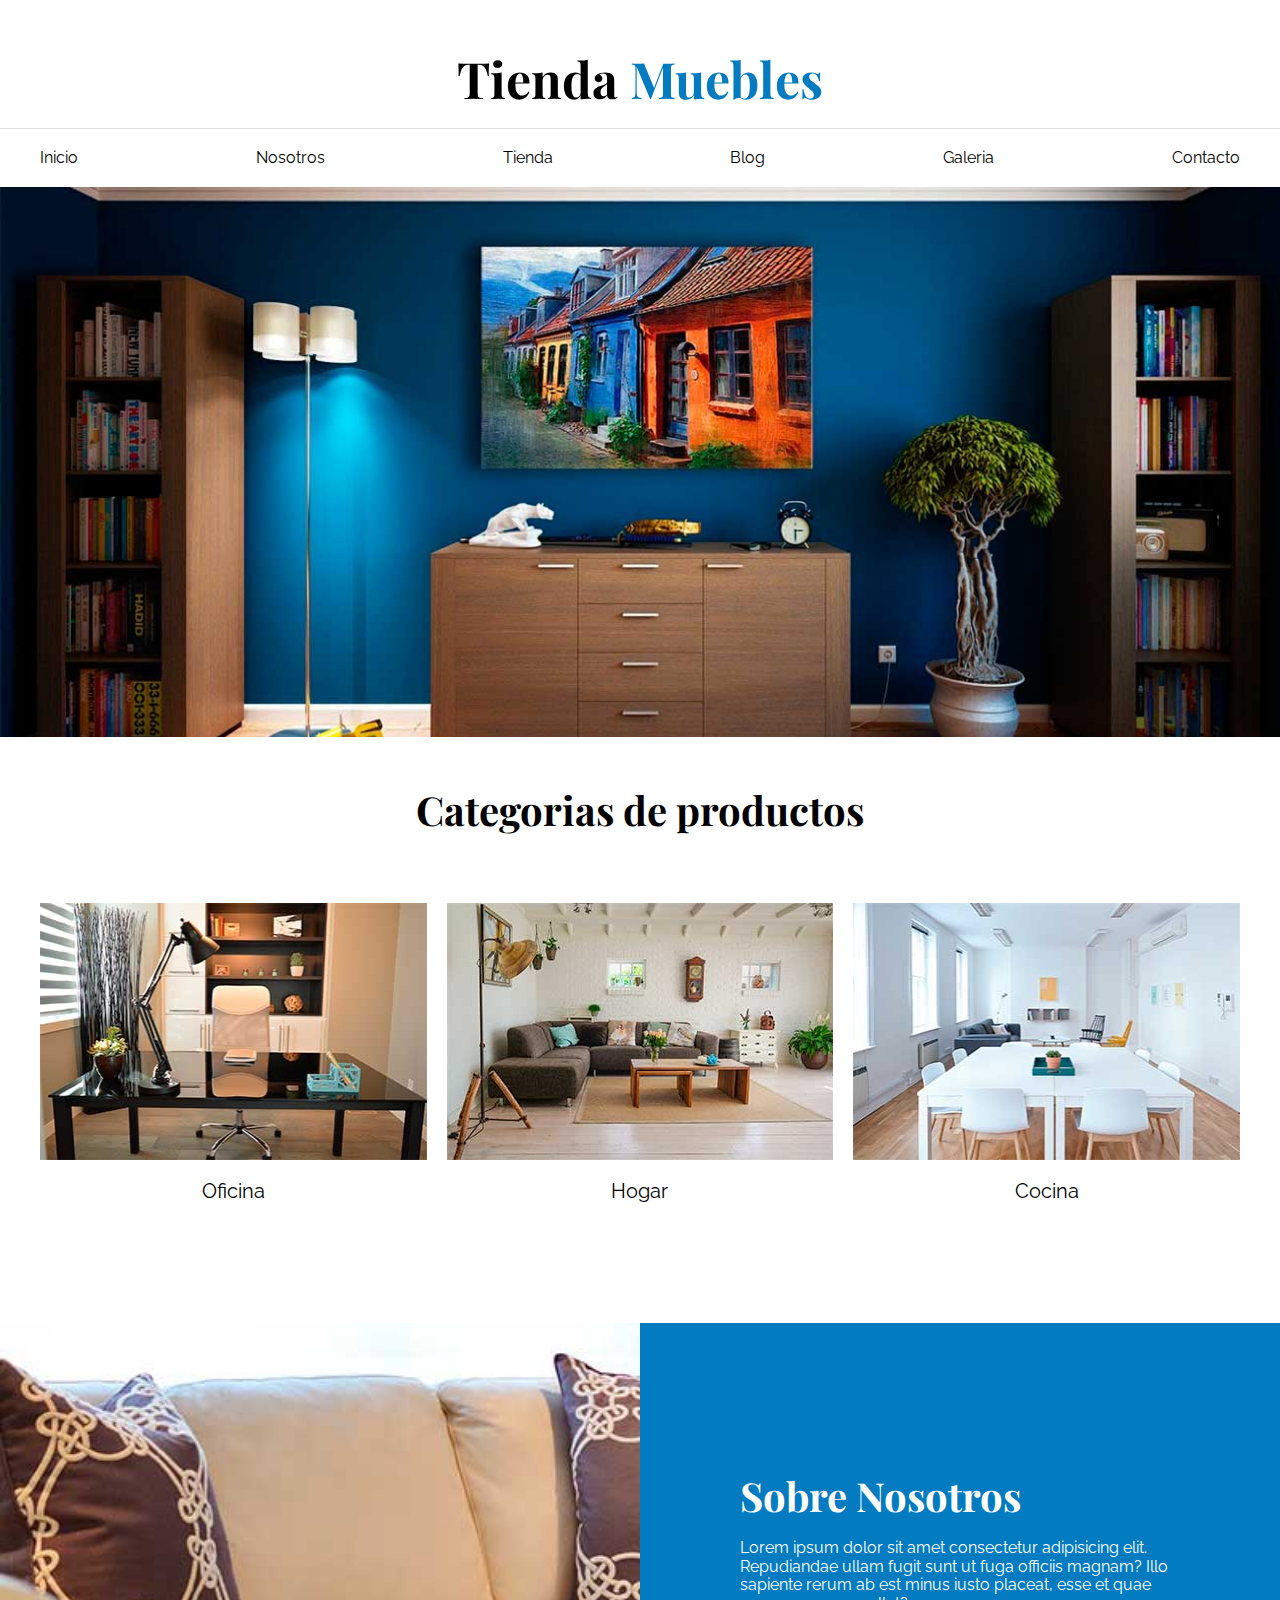
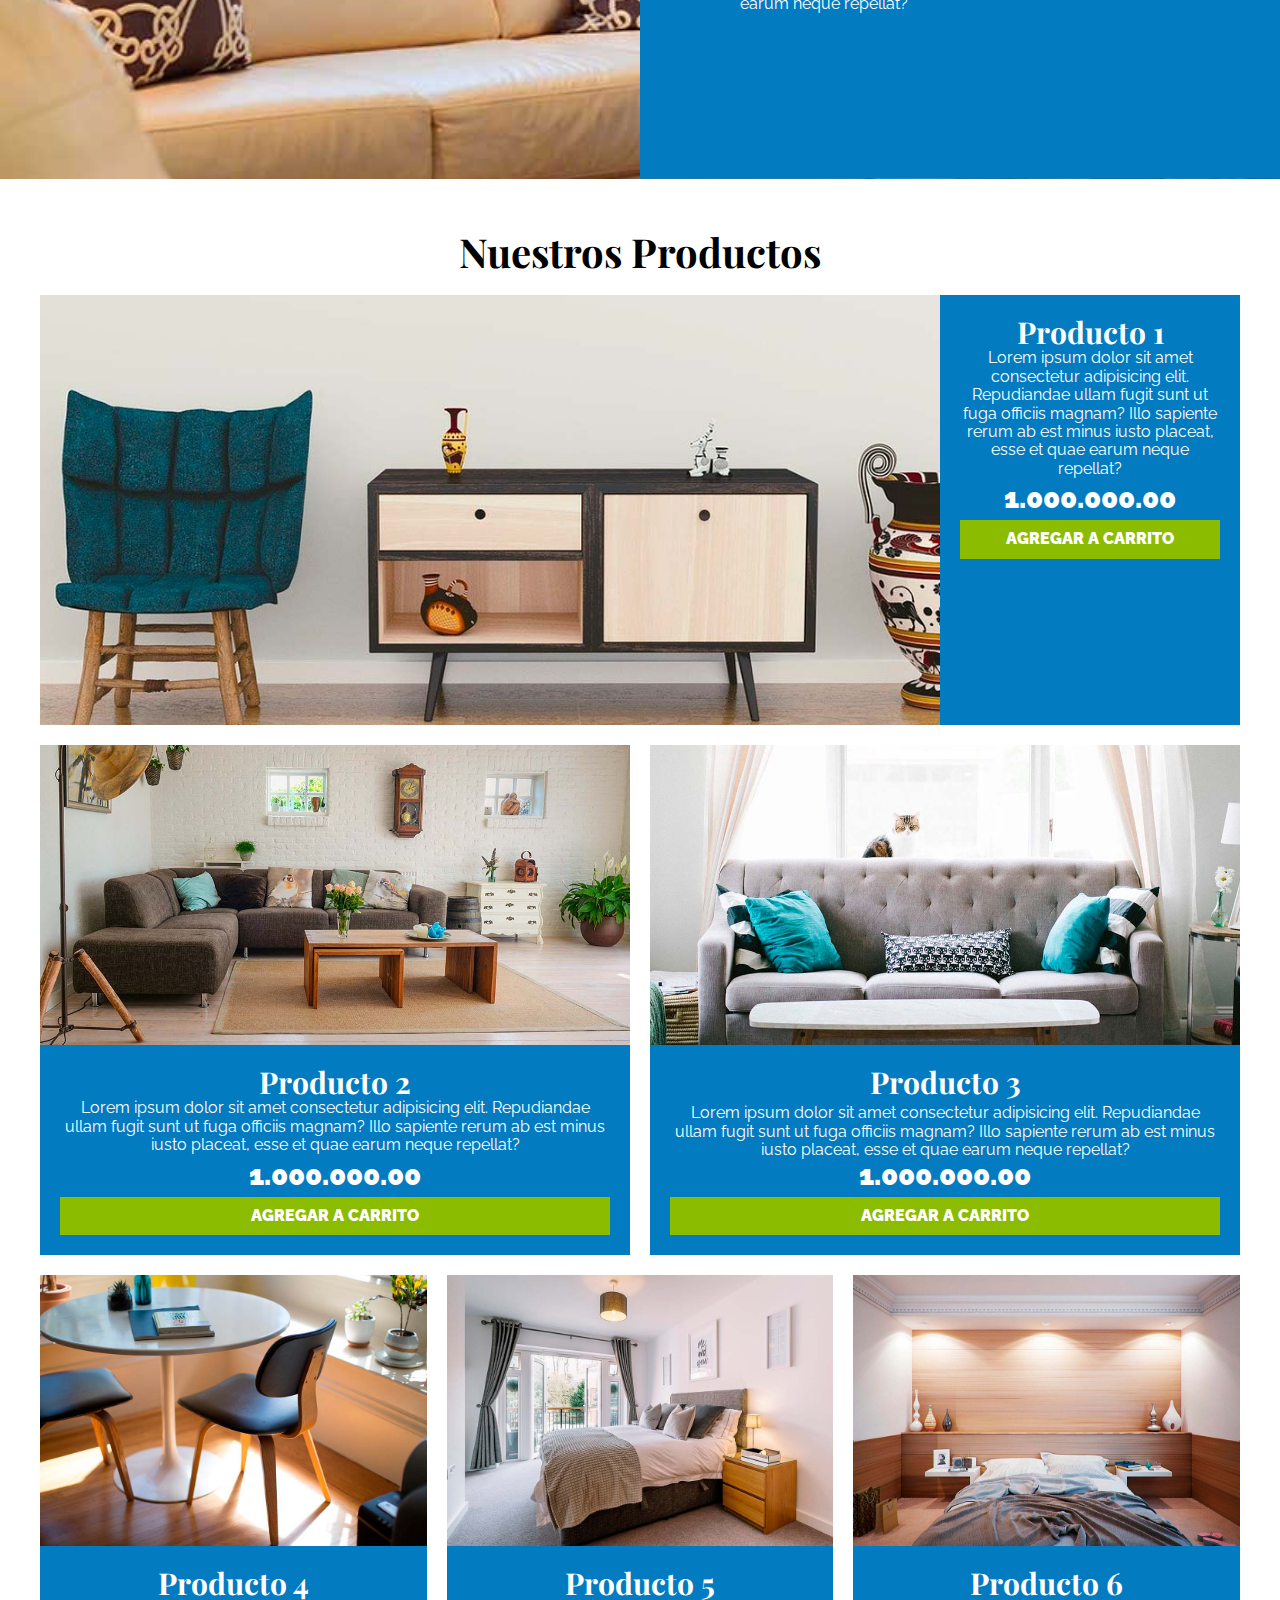
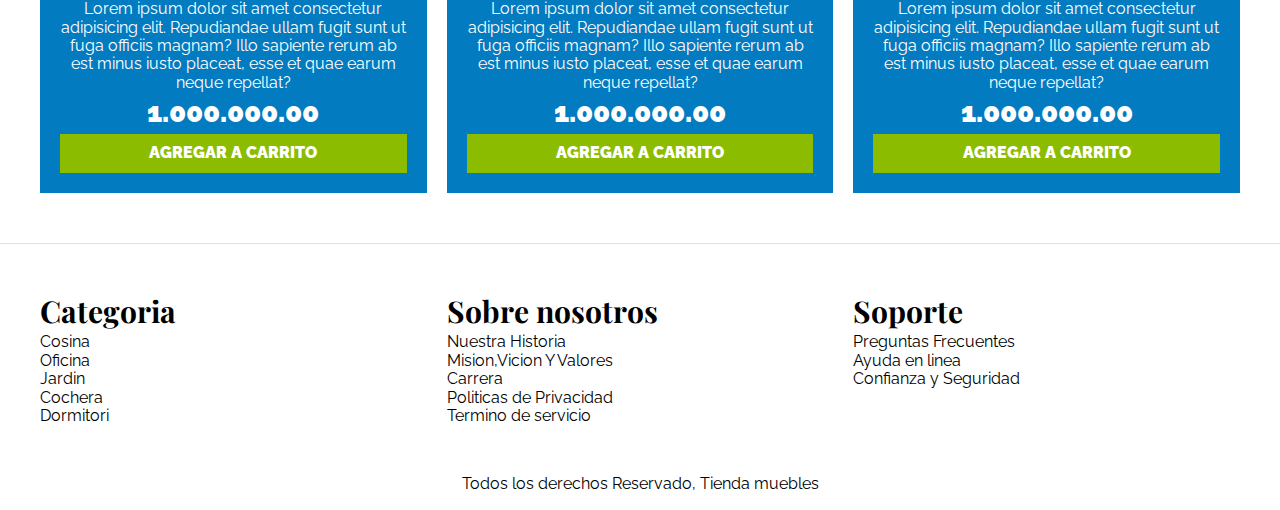
<file: index.html>
<!DOCTYPE html>
<html lang="es">
<head>
    <meta charset="UTF-8">
    <meta http-equiv="X-UA-Compatible" content="IE=edge">
    <meta name="viewport" content="width=device-width, initial-scale=1.0">
    <title>Ecommerce-Home</title>
    <link rel="stylesheet" href="css/normalise.css">
    <link rel="preconnect" href="https://fonts.googleapis.com">
    <link rel="preconnect" href="https://fonts.gstatic.com" crossorigin>
    <link href="https://fonts.googleapis.com/css2?family=Playfair+Display:wght@700&family=Raleway:wght@400;700;900&display=swap" rel="stylesheet">
    <link rel="stylesheet" href="css/styles.css">
</head>
<body>
    <header>
        <h1 class="nombre-sitio">Tienda <span>Muebles</span> </h1>
    </header>
<div class="contenedor-navegacion">
    <nav class="nav-principal contenedor"> 
        <a href="index.html">Inicio</a>
        <a href="nosotros.html">Nosotros</a>
        <a href="tienda.html">Tienda</a>
        <a href="blog.html">Blog</a>
        <a href="galeria.html">Galeria</a>
        <a href="contacto.html">Contacto</a> 
    </nav>
</div>
    
    <div class="hero"></div>

    
    <section  class="contenedor categoria ">
        <h2 class="text-center">Categorias de productos</h2>

    <div class="listado-categorias">

            <div class="categoria">
                <img src="img/categoria1.jpg" alt="imagen categoria">
                <a href="">Oficina</a>
            </div>

            <div class="categoria">
                <img src="img/categoria2.jpg" alt="imagen categoria">
                <a href="">Hogar</a>
            </div>

            <div class="categoria">
                <img src="img/categoria3.jpg" alt="imagen categoria">
                <a href="">Cocina</a>
            </div>
    </div>

</section>

        <section class="sobre-nosotros">
            <div class="contenedor sobre-nosotros-grid">
                <div class="texto-nosotros">
                <h2>Sobre Nosotros</h2>
                <p>Lorem ipsum dolor sit amet consectetur adipisicing elit. Repudiandae ullam fugit sunt ut fuga officiis magnam? 
                    Illo sapiente rerum ab est minus iusto placeat, esse et quae earum neque repellat?</p>
                </div>
            </div>
        </section>

       <main class="contenido-principal contenedor">
          <h2 class="text-center">Nuestros Productos</h2>

        <div class="listado-producto">

          <div class="producto">
            <img src="img/producto1.jpg" alt="imagen producto">
            <div class="texto-producto">
                <h3>Producto 1</h3>
                <p>Lorem ipsum dolor sit amet consectetur adipisicing elit. Repudiandae ullam fugit sunt ut fuga officiis magnam? 
                    Illo sapiente rerum ab est minus iusto placeat, esse et quae earum neque repellat?</p>
                <p class="precio">1.000.000.00</p>
                <a class="btn" href="#">Agregar a carrito</a>
            </div> <!--info del producto-->
          </div> <!--fin de producto-->

          <div class="producto">
            <img src="img/producto2.jpg" alt="imagen producto">
            <div class="texto-producto">
                <h3>Producto 2</h3>
                <p>Lorem ipsum dolor sit amet consectetur adipisicing elit. Repudiandae ullam fugit sunt ut fuga officiis magnam? 
                    Illo sapiente rerum ab est minus iusto placeat, esse et quae earum neque repellat?</p>
                <p class="precio">1.000.000.00</p>
                <a class="btn" href="#">Agregar a carrito</a>
            </div> <!--info del producto-->
          </div> <!--fin de producto-->

          <div class="producto">
            <img src="img/producto3.jpg" alt="imagen producto">
            <div class="texto-producto">
                <h3>Producto 3</h3>
                <p></p>Lorem ipsum dolor sit amet consectetur adipisicing elit. Repudiandae ullam fugit sunt ut fuga officiis magnam? 
                Illo sapiente rerum ab est minus iusto placeat, esse et quae earum neque repellat?
                <p class="precio">1.000.000.00</p>
                <a class="btn" href="#">Agregar a carrito</a>
            </div> <!--info del producto-->
          </div> <!--fin de producto-->

          <div class="producto">
            <img src="img/producto4.jpg" alt="imagen producto">
            <div class="texto-producto">
                <h3>Producto 4</h3>
                <p>Lorem ipsum dolor sit amet consectetur adipisicing elit. Repudiandae ullam fugit sunt ut fuga officiis magnam? 
                    Illo sapiente rerum ab est minus iusto placeat, esse et quae earum neque repellat?</p>
                <p class="precio">1.000.000.00</p>
                <a class="btn" href="#">Agregar a carrito</a>
            </div> <!--info del producto-->
          </div> <!--fin de producto-->

          <div class="producto">
            <img src="img/producto5.jpg" alt="imagen producto">
            <div class="texto-producto">
                <h3>Producto 5</h3>
                <p>Lorem ipsum dolor sit amet consectetur adipisicing elit. Repudiandae ullam fugit sunt ut fuga officiis magnam? 
                    Illo sapiente rerum ab est minus iusto placeat, esse et quae earum neque repellat?</p>
                <p class="precio">1.000.000.00</p>
                <a class="btn" href="#">Agregar a carrito</a>
            </div> <!--info del producto-->
          </div> <!--fin de producto-->

          <div class="producto">
            <img src="img/producto6.jpg" alt="imagen producto">
            <div class="texto-producto">
                <h3>Producto 6</h3>
                <p>Lorem ipsum dolor sit amet consectetur adipisicing elit. Repudiandae ullam fugit sunt ut fuga officiis magnam? 
                    Illo sapiente rerum ab est minus iusto placeat, esse et quae earum neque repellat?</p>
                <p class="precio">1.000.000.00</p>
                <a  class="btn" href="#">Agregar a carrito</a>
            </div> <!--info del producto-->
          </div> <!--fin de producto-->

        </div>

       </main>
    
       <footer class="site-footer">
        <div class="grid-footer contenedor">
            <div>
                <h3>Categoria</h3>
                <nav class="footer-menu">
                    <a href="">Cosina</a>
                    <a href="">Oficina</a>
                    <a href="">Jardin</a>
                    <a href="">Cochera</a>
                    <a href="">Dormitori</a>
                </nav>
            </div>

            <div>
                <h3>Sobre nosotros</h3>
                <nav class="footer-menu">
                    <a href="">Nuestra Historia</a>
                    <a href="">Mision,Vicion Y Valores</a>
                    <a href="">Carrera</a>
                    <a href="">Politicas de Privacidad</a>
                    <a href="">Termino de servicio</a>
                </nav>
            </div>

            <div>
                <h3>Soporte</h3>
                <nav class="footer-menu">
                    <a href="">Preguntas Frecuentes</a>
                    <a href="">Ayuda en linea</a>
                    <a href="">Confianza y Seguridad</a>
                </nav>
            </div>
        </div>

        <p class="copyright">Todos los derechos Reservado, Tienda muebles</p>

       </footer>
        

        

   
</body>

</html>
</file>
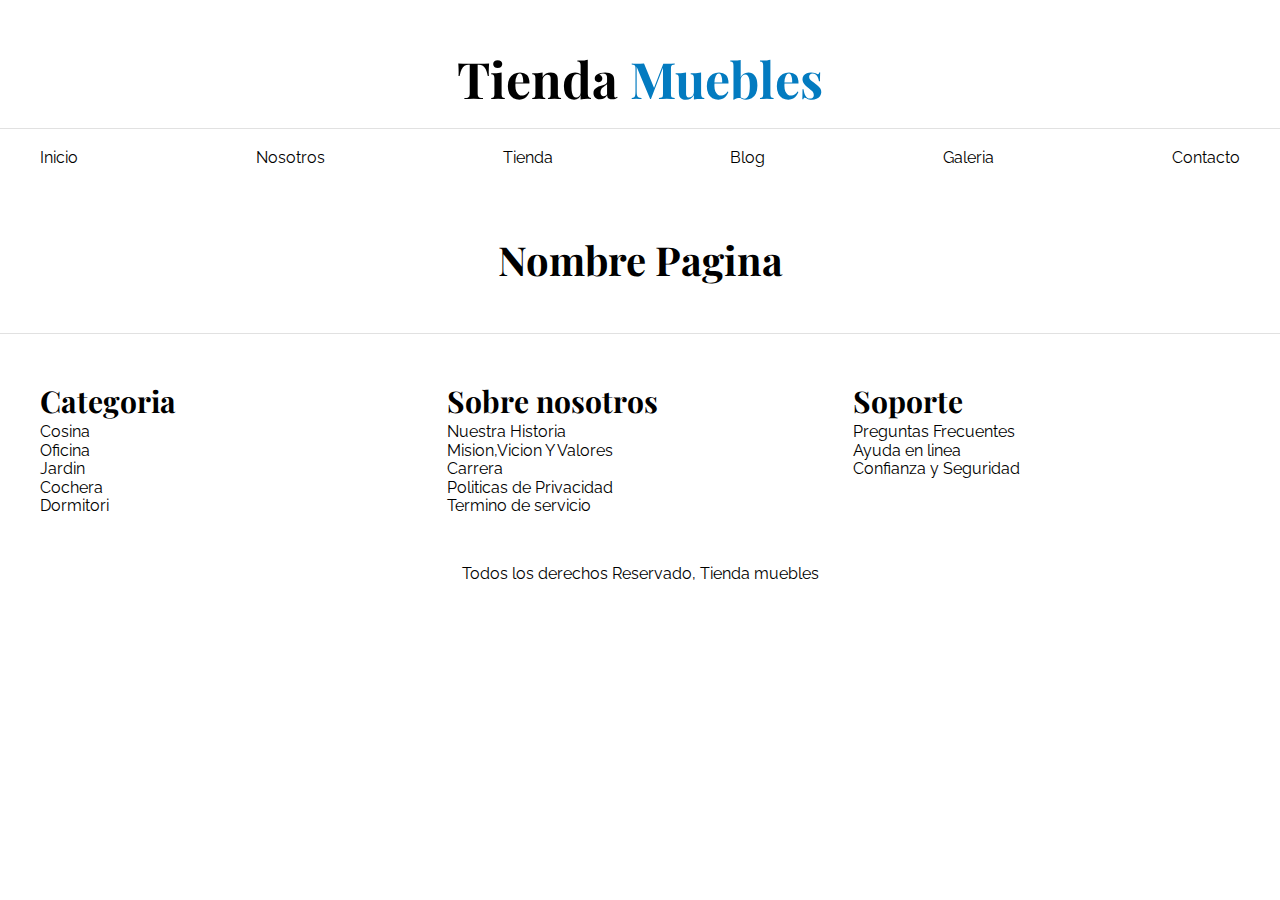
<file: base.html>
<!DOCTYPE html>
<html lang="es">
<head>
    <meta charset="UTF-8">
    <meta http-equiv="X-UA-Compatible" content="IE=edge">
    <meta name="viewport" content="width=device-width, initial-scale=1.0">
    <title>Ecommerce-Home</title>
    <link rel="stylesheet" href="css/normalise.css">
    <link rel="preconnect" href="https://fonts.googleapis.com">
    <link rel="preconnect" href="https://fonts.gstatic.com" crossorigin>
    <link href="https://fonts.googleapis.com/css2?family=Playfair+Display:wght@700&family=Raleway:wght@400;700;900&display=swap" rel="stylesheet">
    <link rel="stylesheet" href="css/styles.css">
</head>
<body>
    <header>
        <h1 class="nombre-sitio">Tienda <span>Muebles</span> </h1>
    </header>
<div class="contenedor-navegacion">
    <nav class="nav-principal contenedor"> 
        <a href="index.html">Inicio</a>
        <a href="nosotros.html">Nosotros</a>
        <a href="tienda.html">Tienda</a>
        <a href="blog.html">Blog</a>
        <a href="galeria.html">Galeria</a>
        <a href="contacto.html">Contacto</a>
    </nav>
</div>


       <main class="contenido-principal contenedor">
          <h2 class="text-center">Nombre Pagina</h2>
       </main>
    
       <footer class="site-footer">
        <div class="grid-footer contenedor">
            <div>
                <h3>Categoria</h3>
                <nav class="footer-menu">
                    <a href="">Cosina</a>
                    <a href="">Oficina</a>
                    <a href="">Jardin</a>
                    <a href="">Cochera</a>
                    <a href="">Dormitori</a>
                </nav>
            </div>

            <div>
                <h3>Sobre nosotros</h3>
                <nav class="footer-menu">
                    <a href="">Nuestra Historia</a>
                    <a href="">Mision,Vicion Y Valores</a>
                    <a href="">Carrera</a>
                    <a href="">Politicas de Privacidad</a>
                    <a href="">Termino de servicio</a>
                </nav>
            </div>

            <div>
                <h3>Soporte</h3>
                <nav class="footer-menu">
                    <a href="">Preguntas Frecuentes</a>
                    <a href="">Ayuda en linea</a>
                    <a href="">Confianza y Seguridad</a>
                </nav>
            </div>
        </div>

        <p class="copyright">Todos los derechos Reservado, Tienda muebles</p>

       </footer>
        

        

   
</body>

</html>
</file>
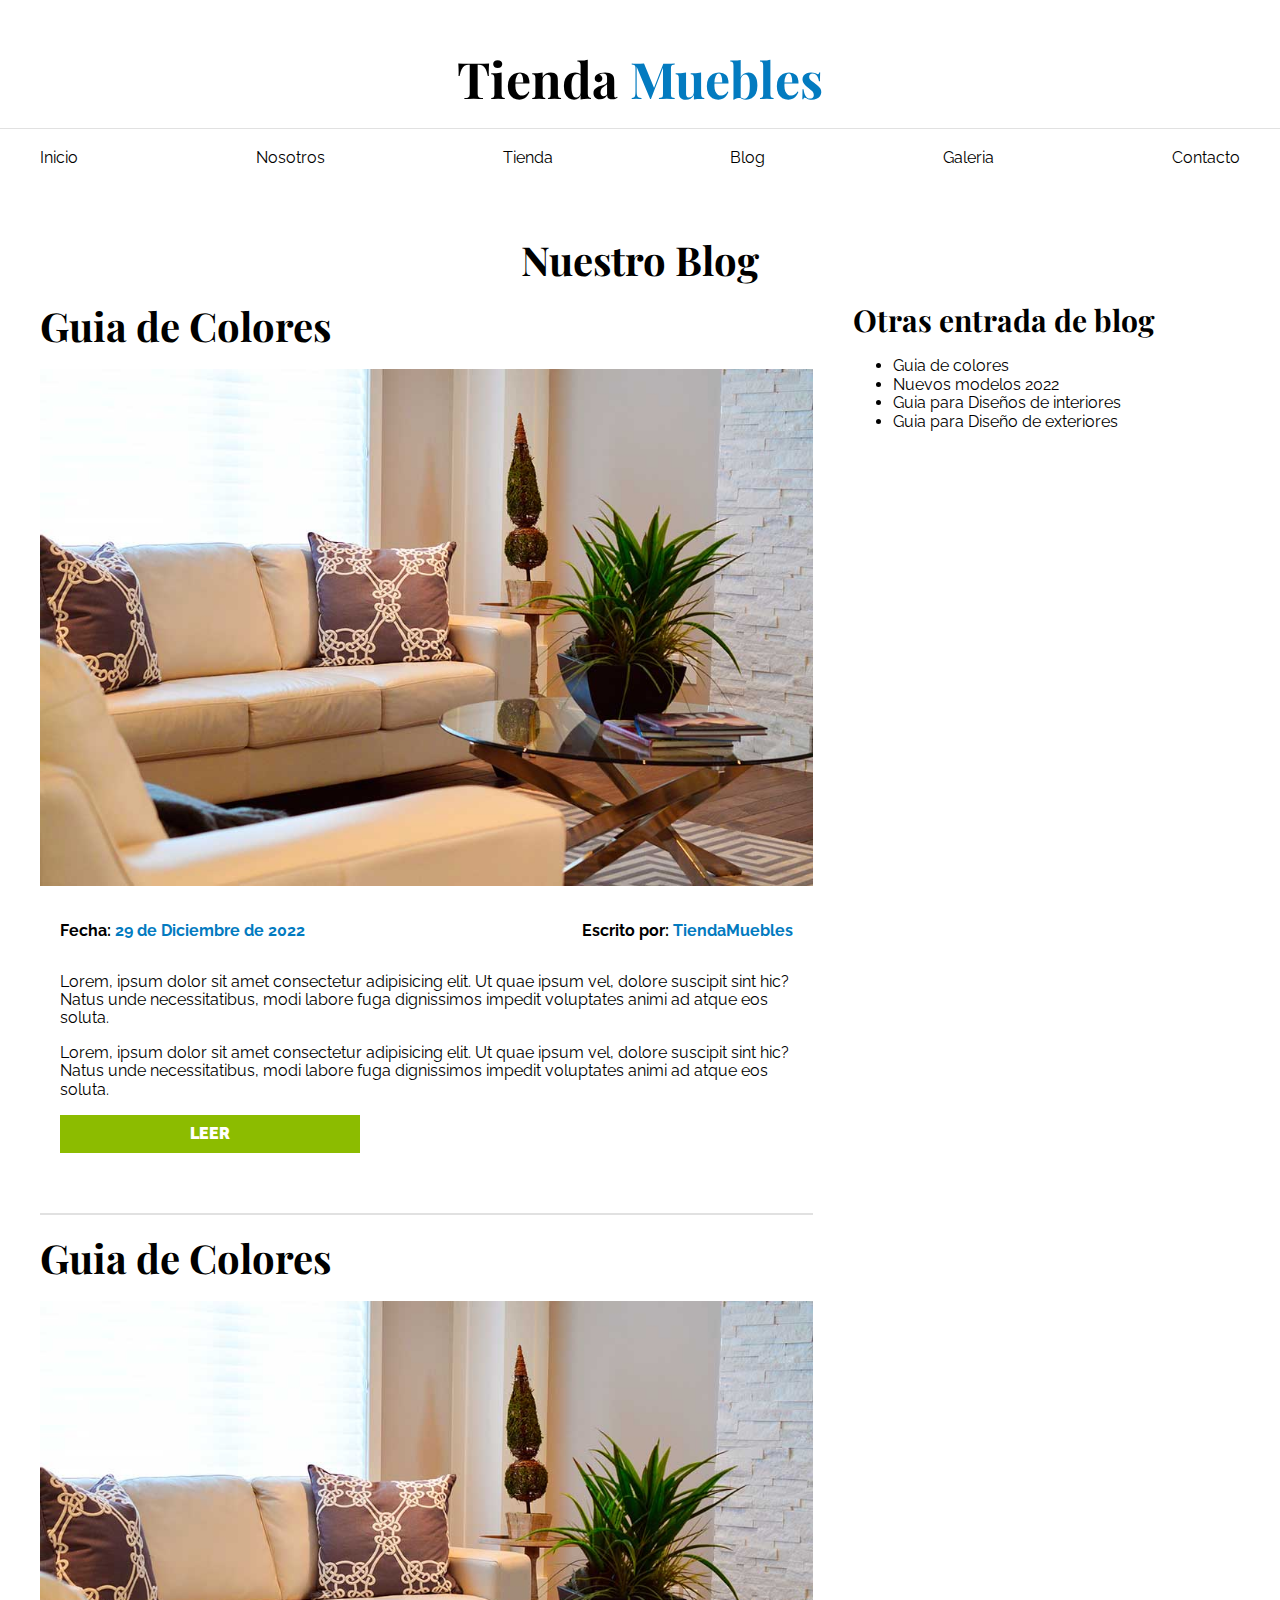
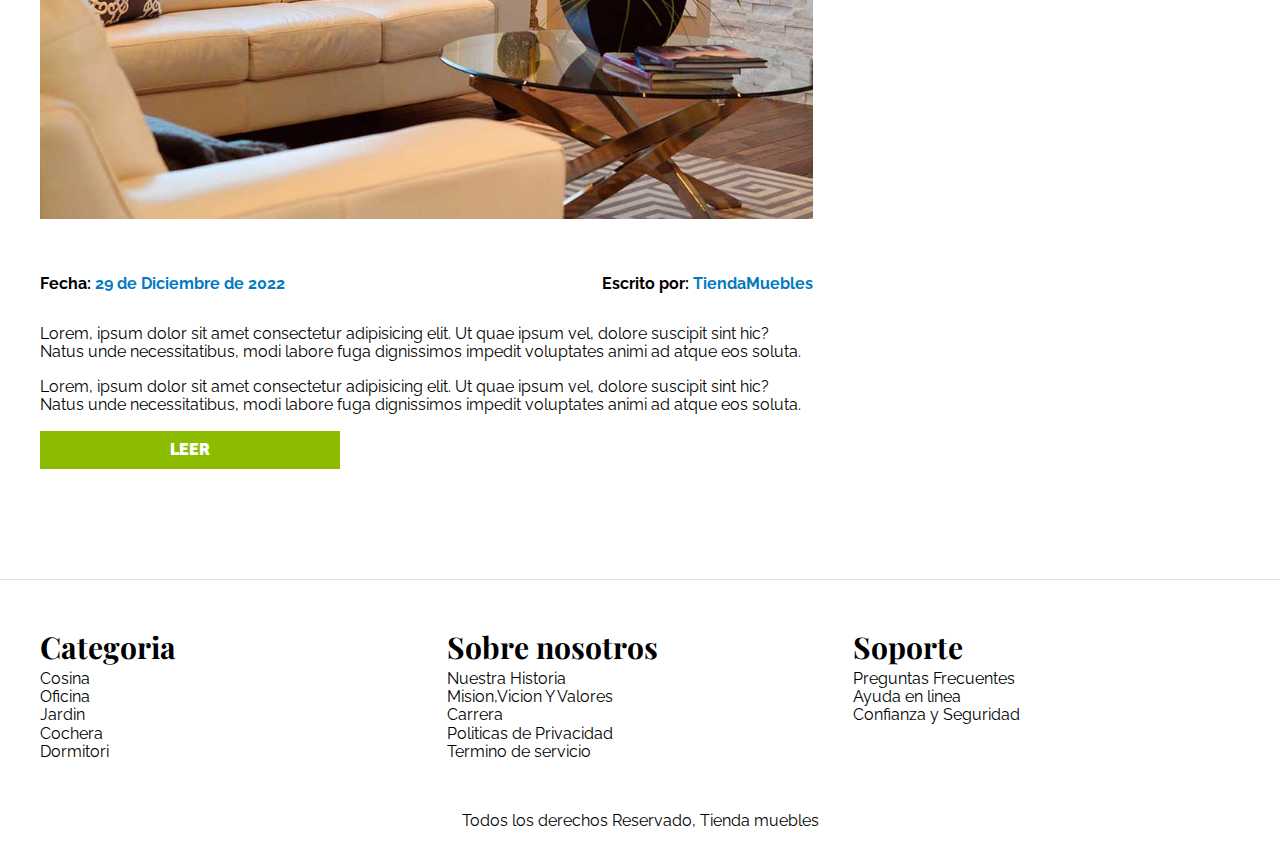
<file: blog.html>
<!DOCTYPE html>
<html lang="es">
<head>
    <meta charset="UTF-8">
    <meta http-equiv="X-UA-Compatible" content="IE=edge">
    <meta name="viewport" content="width=device-width, initial-scale=1.0">
    <title>Ecommerce-Blog</title>
    <link rel="stylesheet" href="css/normalise.css">
    <link rel="preconnect" href="https://fonts.googleapis.com">
    <link rel="preconnect" href="https://fonts.gstatic.com" crossorigin>
    <link href="https://fonts.googleapis.com/css2?family=Playfair+Display:wght@700&family=Raleway:wght@400;700;900&display=swap" rel="stylesheet">
    <link rel="stylesheet" href="css/styles.css">
</head>
<body>
    <header>
        <h1 class="nombre-sitio">Tienda <span>Muebles</span> </h1>
    </header>
<div class="contenedor-navegacion">
    <nav class="nav-principal contenedor"> 
        <a href="index.html">Inicio</a>
        <a href="nosotros.html">Nosotros</a>
        <a href="tienda.html">Tienda</a>
        <a href="blog.html">Blog</a>
        <a href="galeria.html">Galeria</a>
        <a href="contacto.html">Contacto</a>
    </nav>
</div>


       <main class="contenido-principal contenedor">
          <h2 class="text-center">Nuestro Blog</h2>

          <section class="contenedor-blog">
            <div class="blog">
                <article class="entrada">
                    <h2>Guia de Colores</h2>

                    <div class="imagen">
                        <img src="img/nosotros.jpg" alt="imagen nosotros">
                    </div>

                    <div class="contenido-blog">
                        <div class="entrada-meta">
                            <p>Fecha: <span> 29 de Diciembre de 2022</span> </p>
                            <p>Escrito por: <span>TiendaMuebles</span> </p>
                        </div>

                        <div class="entrada-blog">

                            <p>Lorem, ipsum dolor sit amet consectetur adipisicing elit.
                                Ut quae ipsum vel, dolore suscipit sint hic? Natus unde necessitatibus, 
                                modi labore fuga dignissimos impedit 
                                voluptates animi ad atque eos soluta.</p>
                            
                            <p>Lorem, ipsum dolor sit amet consectetur adipisicing elit.
                                Ut quae ipsum vel, dolore suscipit sint hic? Natus unde necessitatibus, 
                                modi labore fuga dignissimos impedit 
                                voluptates animi ad atque eos soluta.</p>
                            
                        </div>
                        <a href="entrada.html" class="btn max-width-30">leer</a>
                </div>
                    
                    

                </article>

                <article class="entrada">
                    <h2>Guia de Colores</h2>

                    <div class="imagen">
                        <img src="img/nosotros.jpg" alt="imagen nosotros">
                    </div>

                    <div class="contenido-blog"></div>
                        <div class="entrada-meta">
                            <p>Fecha: <span> 29 de Diciembre de 2022</span> </p>
                            <p>Escrito por: <span>TiendaMuebles</span> </p>
                        </div>

                        <div class="entrada-blog">

                            <p>Lorem, ipsum dolor sit amet consectetur adipisicing elit.
                                Ut quae ipsum vel, dolore suscipit sint hic? Natus unde necessitatibus, 
                                modi labore fuga dignissimos impedit 
                                voluptates animi ad atque eos soluta.</p>
                            
                            <p>Lorem, ipsum dolor sit amet consectetur adipisicing elit.
                                Ut quae ipsum vel, dolore suscipit sint hic? Natus unde necessitatibus, 
                                modi labore fuga dignissimos impedit 
                                voluptates animi ad atque eos soluta.</p>
                            
                            
                        </div>
                        <a href="entrada.html" class="btn max-width-30">leer</a>
                </div>

                    

                </article>
            </div>
            
            <aside>
                <h3>Otras entrada de blog</h3>
                <ul>
                    <li>
                        <a href="entra.html">Guia de colores</a>
                    </li>
                    <li>
                        <a href="entra.html">Nuevos modelos 2022</a>
                    </li>
                    <li>
                        <a href="entra.html">Guia para Diseños de interiores</a>
                    </li>
                    <li>
                        <a href="entra.html">Guia para Diseño de exteriores</a>
                    </li>
                </ul>
            </aside>

          </section>
       </main>
    
       <footer class="site-footer">
        <div class="grid-footer contenedor">
            <div>
                <h3>Categoria</h3>
                <nav class="footer-menu">
                    <a href="">Cosina</a>
                    <a href="">Oficina</a>
                    <a href="">Jardin</a>
                    <a href="">Cochera</a>
                    <a href="">Dormitori</a>
                </nav>
            </div>

            <div>
                <h3>Sobre nosotros</h3>
                <nav class="footer-menu">
                    <a href="">Nuestra Historia</a>
                    <a href="">Mision,Vicion Y Valores</a>
                    <a href="">Carrera</a>
                    <a href="">Politicas de Privacidad</a>
                    <a href="">Termino de servicio</a>
                </nav>
            </div>

            <div>
                <h3>Soporte</h3>
                <nav class="footer-menu">
                    <a href="">Preguntas Frecuentes</a>
                    <a href="">Ayuda en linea</a>
                    <a href="">Confianza y Seguridad</a>
                </nav>
            </div>
        </div>

        <p class="copyright">Todos los derechos Reservado, Tienda muebles</p>

       </footer>
        

        

   
</body>

</html>
</file>
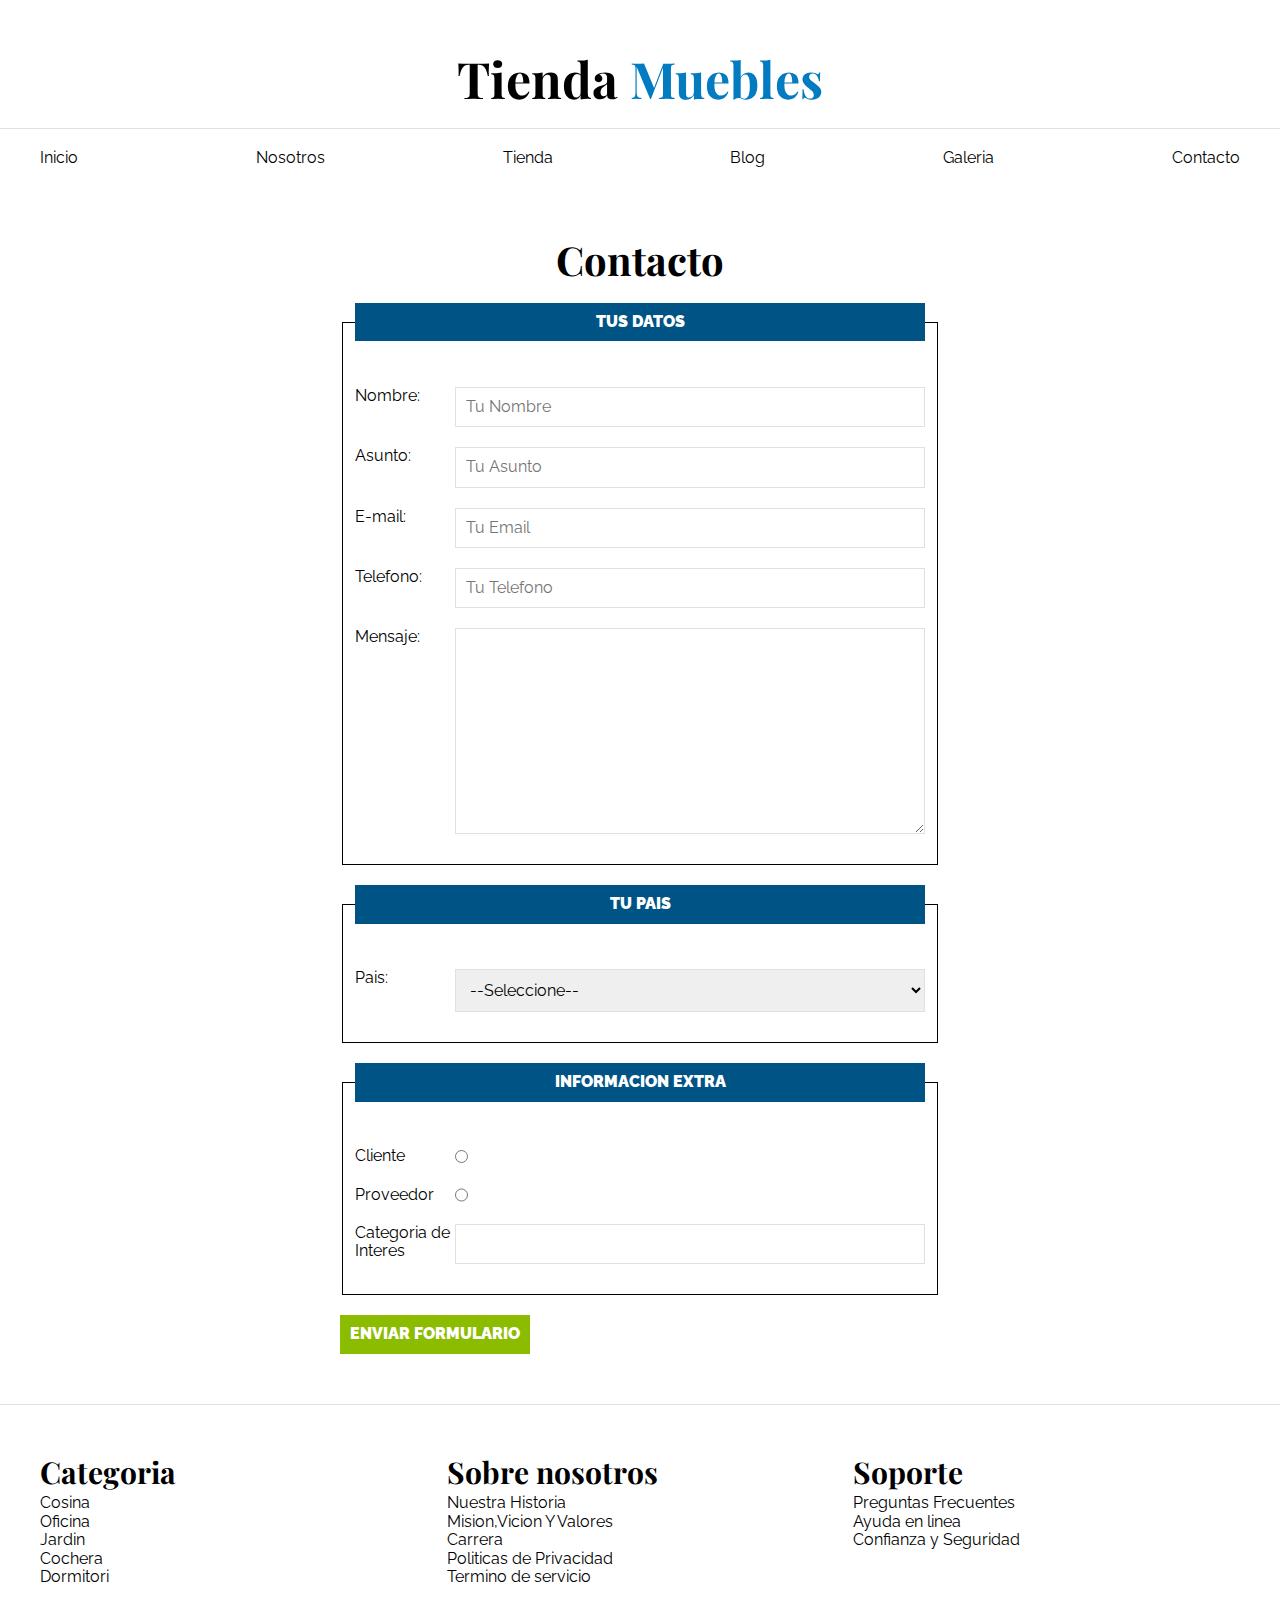
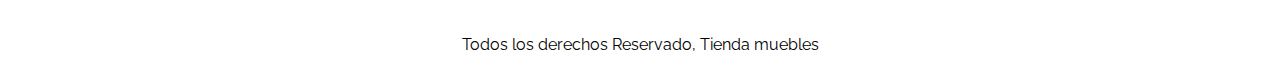
<file: contacto.html>
<!DOCTYPE html>
<html lang="es">
<head>
    <meta charset="UTF-8">
    <meta http-equiv="X-UA-Compatible" content="IE=edge">
    <meta name="viewport" content="width=device-width, initial-scale=1.0">
    <title>Ecommerce-Contacto</title>
    <link rel="stylesheet" href="css/normalise.css">
    <link rel="preconnect" href="https://fonts.googleapis.com">
    <link rel="preconnect" href="https://fonts.gstatic.com" crossorigin>
    <link href="https://fonts.googleapis.com/css2?family=Playfair+Display:wght@700&family=Raleway:wght@400;700;900&display=swap" rel="stylesheet">
    <link rel="stylesheet" href="css/styles.css">
</head>
<body>
    <header>
        <h1 class="nombre-sitio">Tienda <span>Muebles</span> </h1>
    </header>
<div class="contenedor-navegacion">
    <nav class="nav-principal contenedor"> 
        <a href="index.html">Inicio</a>
        <a href="nosotros.html">Nosotros</a>
        <a href="tienda.html">Tienda</a>
        <a href="blog.html">Blog</a>
        <a href="galeria.html">Galeria</a>
        <a href="contacto.html">Contacto</a>
    </nav>
</div>


       <main class="contenido-principal contenedor">
          <h2 class="text-center">Contacto</h2>

          <form class="formulario">
            <fieldset>
                <legend>Tus Datos</legend>

                <div class="campo">
                    <label for="nombre">Nombre:</label>
                    <input id="nombre" type="text" placeholder="Tu Nombre">
                </div>

                <div class="campo">
                    <label for="asunto">Asunto:</label>
                    <input id="asunto" type="text"  placeholder="Tu Asunto">
                </div>

                <div class="campo">
                    <label for="email">E-mail:</label>
                    <input id="email" type="email"  placeholder="Tu Email">
                </div>

                <div class="campo">
                    <label for="Tel">Telefono:</label>
                    <input id="Tel" type="tel"  placeholder="Tu Telefono">
                </div>

                <div class="campo">
                    <label for="Tel">Mensaje:</label>
                    <textarea rows="10" cols="20"> </textarea>
                </div>
                
            </fieldset>

            <fieldset>
                <legend>Tu Pais</legend>

                <div class="campo">
                    <label for="pais">Pais:</label>
                    <select id="pais">
                        <option value="">--Seleccione--</option>
                        <option value="MX">Mexico</option>
                        <option value="PR">Peru</option>
                        <option value="CO">Colombia</option>
                        <option value="AR">Argentina</option>
                        <option value="ES">España</option>
                        <option value="CL">Chile</option>
                    </select>
                </div>

            </fieldset>

            <fieldset>
                <legend>Informacion extra</legend>

                <div class="campo">
                    <label for="cliente">Cliente</label>
                    <input id="cliente" type="radio" name="tipo" value="cliente">
                </div>

                <div class="campo">
                    <label for="proveedor">Proveedor</label>
                    <input id="proveedor" type="radio" name="tipo" value="proveedor">
                </div>

                <div class="campo">
                    <label for="categoria">Categoria de Interes</label>
                    <input list="categorias" name="categorias">
                    <datalist id="categorias">
                        <option value="Cosina">
                        <option value="Exterior">
                        <option value="Recamaras">
                        <option value="Oficina">
                        <option value="Television">
                    </datalist>
                </div>

            </fieldset>

            <input class="btn" type="submit" value="Enviar Formulario">
          </form>
       </main>
    
       <footer class="site-footer">
        <div class="grid-footer contenedor">
            <div>
                <h3>Categoria</h3>
                <nav class="footer-menu">
                    <a href="">Cosina</a>
                    <a href="">Oficina</a>
                    <a href="">Jardin</a>
                    <a href="">Cochera</a>
                    <a href="">Dormitori</a>
                </nav>
            </div>

            <div>
                <h3>Sobre nosotros</h3>
                <nav class="footer-menu">
                    <a href="">Nuestra Historia</a>
                    <a href="">Mision,Vicion Y Valores</a>
                    <a href="">Carrera</a>
                    <a href="">Politicas de Privacidad</a>
                    <a href="">Termino de servicio</a>
                </nav>
            </div>

            <div>
                <h3>Soporte</h3>
                <nav class="footer-menu">
                    <a href="">Preguntas Frecuentes</a>
                    <a href="">Ayuda en linea</a>
                    <a href="">Confianza y Seguridad</a>
                </nav>
            </div>
        </div>

        <p class="copyright">Todos los derechos Reservado, Tienda muebles</p>

       </footer>
        

        

   
</body>

</html>
</file>
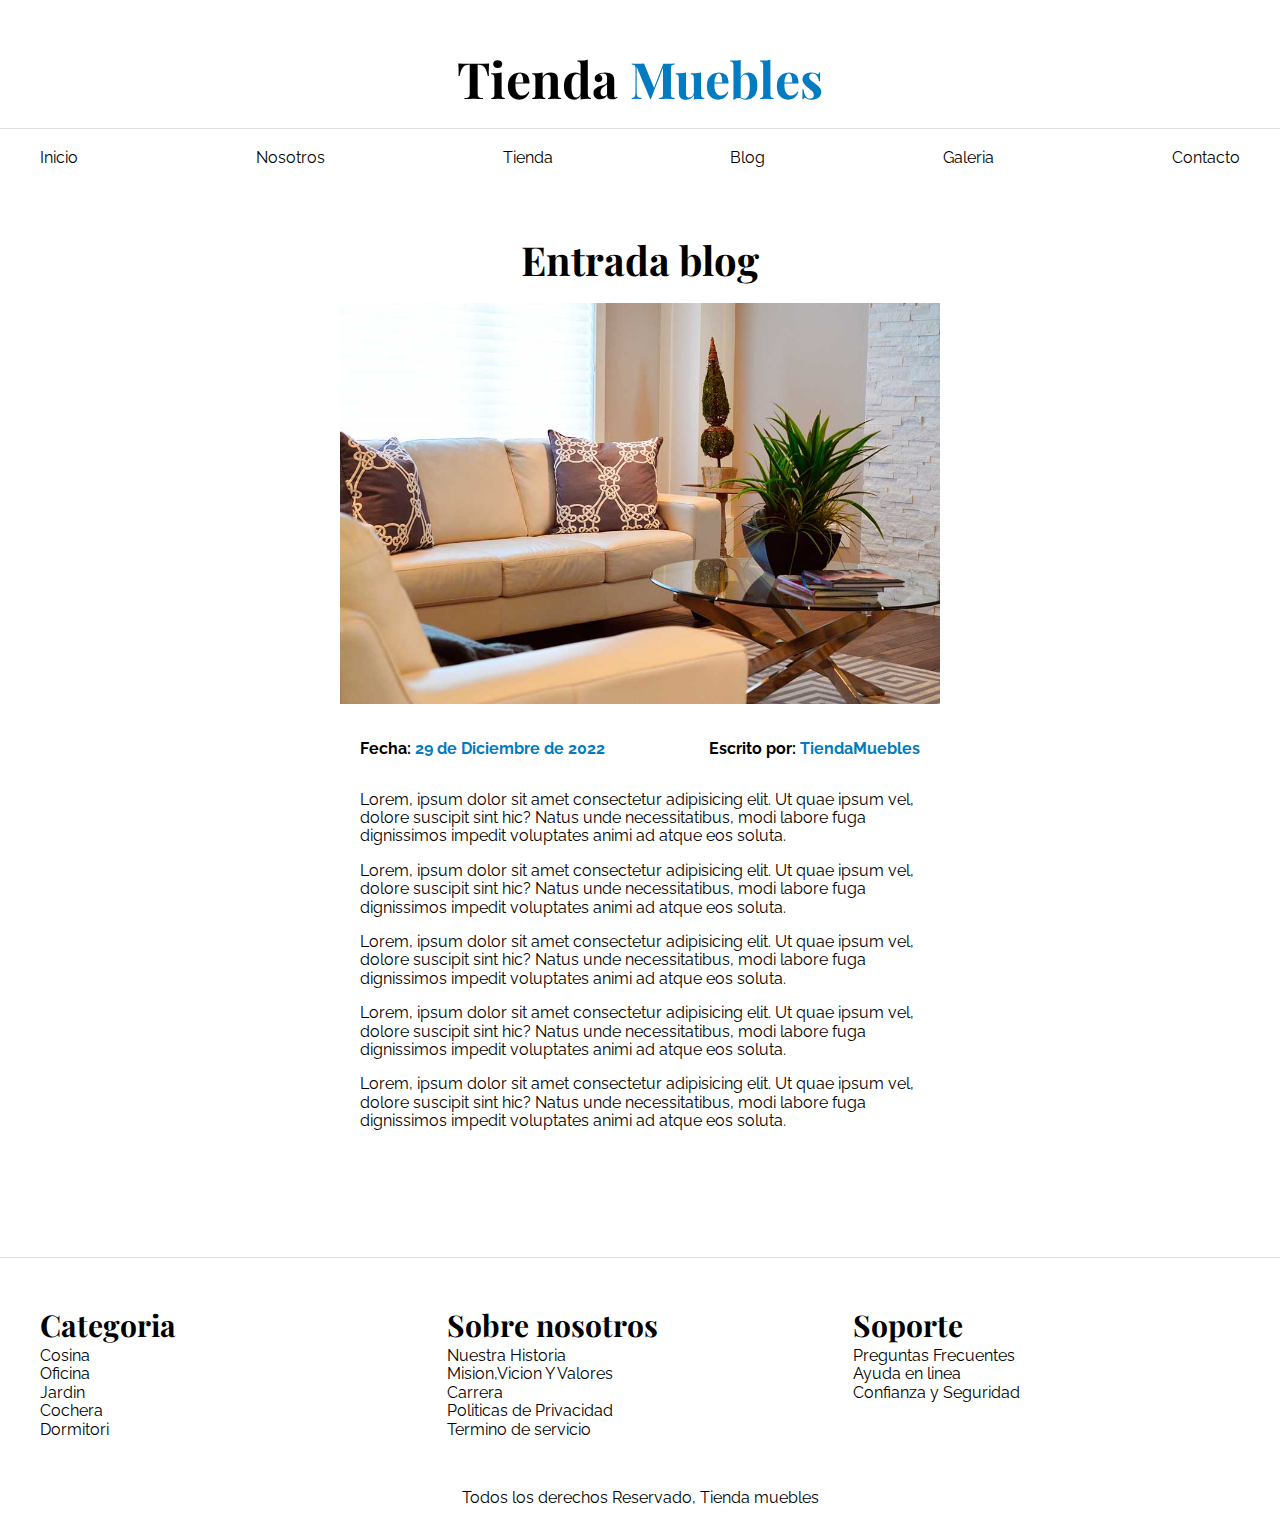
<file: entrada.html>
<!DOCTYPE html>
<html lang="es">
<head>
    <meta charset="UTF-8">
    <meta http-equiv="X-UA-Compatible" content="IE=edge">
    <meta name="viewport" content="width=device-width, initial-scale=1.0">
    <title>Ecommerce-Entrada blog</title>
    <link rel="stylesheet" href="css/normalise.css">
    <link rel="preconnect" href="https://fonts.googleapis.com">
    <link rel="preconnect" href="https://fonts.gstatic.com" crossorigin>
    <link href="https://fonts.googleapis.com/css2?family=Playfair+Display:wght@700&family=Raleway:wght@400;700;900&display=swap" rel="stylesheet">
    <link rel="stylesheet" href="css/styles.css">
</head>
<body>
    <header>
        <h1 class="nombre-sitio">Tienda <span>Muebles</span> </h1>
    </header>
<div class="contenedor-navegacion">
    <nav class="nav-principal contenedor"> 
        <a href="index.html">Inicio</a>
        <a href="nosotros.html">Nosotros</a>
        <a href="tienda.html">Tienda</a>
        <a href="blog.html">Blog</a>
        <a href="galeria.html">Galeria</a>
        <a href="contacto.html">Contacto</a>
    </nav>
</div>


       <main class="contenido-principal contenedor">
          <h2 class="text-center">Entrada blog</h2>

          <article class="entrada contenido-entrada-blog">
           

            <div class="imagen">
                <img src="img/nosotros.jpg" alt="imagen nosotros">
            </div>

            <div class="contenido-blog">
                <div class="entrada-meta">
                    <p>Fecha: <span> 29 de Diciembre de 2022</span> </p>
                    <p>Escrito por: <span>TiendaMuebles</span> </p>
                </div>

                <div class="entrada-blog">

                    <p>Lorem, ipsum dolor sit amet consectetur adipisicing elit.
                        Ut quae ipsum vel, dolore suscipit sint hic? Natus unde necessitatibus, 
                        modi labore fuga dignissimos impedit 
                        voluptates animi ad atque eos soluta.</p>
                    
                    <p>Lorem, ipsum dolor sit amet consectetur adipisicing elit.
                        Ut quae ipsum vel, dolore suscipit sint hic? Natus unde necessitatibus, 
                        modi labore fuga dignissimos impedit 
                        voluptates animi ad atque eos soluta.</p>

                        <p>Lorem, ipsum dolor sit amet consectetur adipisicing elit.
                            Ut quae ipsum vel, dolore suscipit sint hic? Natus unde necessitatibus, 
                            modi labore fuga dignissimos impedit 
                            voluptates animi ad atque eos soluta.</p>

                            <p>Lorem, ipsum dolor sit amet consectetur adipisicing elit.
                                Ut quae ipsum vel, dolore suscipit sint hic? Natus unde necessitatibus, 
                                modi labore fuga dignissimos impedit 
                                voluptates animi ad atque eos soluta.</p>

                                <p>Lorem, ipsum dolor sit amet consectetur adipisicing elit.
                                    Ut quae ipsum vel, dolore suscipit sint hic? Natus unde necessitatibus, 
                                    modi labore fuga dignissimos impedit 
                                    voluptates animi ad atque eos soluta.</p>
                    
                </div>
        </div>
            </article>
       </main>
    
       <footer class="site-footer">
        <div class="grid-footer contenedor">
            <div>
                <h3>Categoria</h3>
                <nav class="footer-menu">
                    <a href="">Cosina</a>
                    <a href="">Oficina</a>
                    <a href="">Jardin</a>
                    <a href="">Cochera</a>
                    <a href="">Dormitori</a>
                </nav>
            </div>

            <div>
                <h3>Sobre nosotros</h3>
                <nav class="footer-menu">
                    <a href="">Nuestra Historia</a>
                    <a href="">Mision,Vicion Y Valores</a>
                    <a href="">Carrera</a>
                    <a href="">Politicas de Privacidad</a>
                    <a href="">Termino de servicio</a>
                </nav>
            </div>

            <div>
                <h3>Soporte</h3>
                <nav class="footer-menu">
                    <a href="">Preguntas Frecuentes</a>
                    <a href="">Ayuda en linea</a>
                    <a href="">Confianza y Seguridad</a>
                </nav>
            </div>
        </div>

        <p class="copyright">Todos los derechos Reservado, Tienda muebles</p>

       </footer>
        

        

   
</body>

</html>
</file>
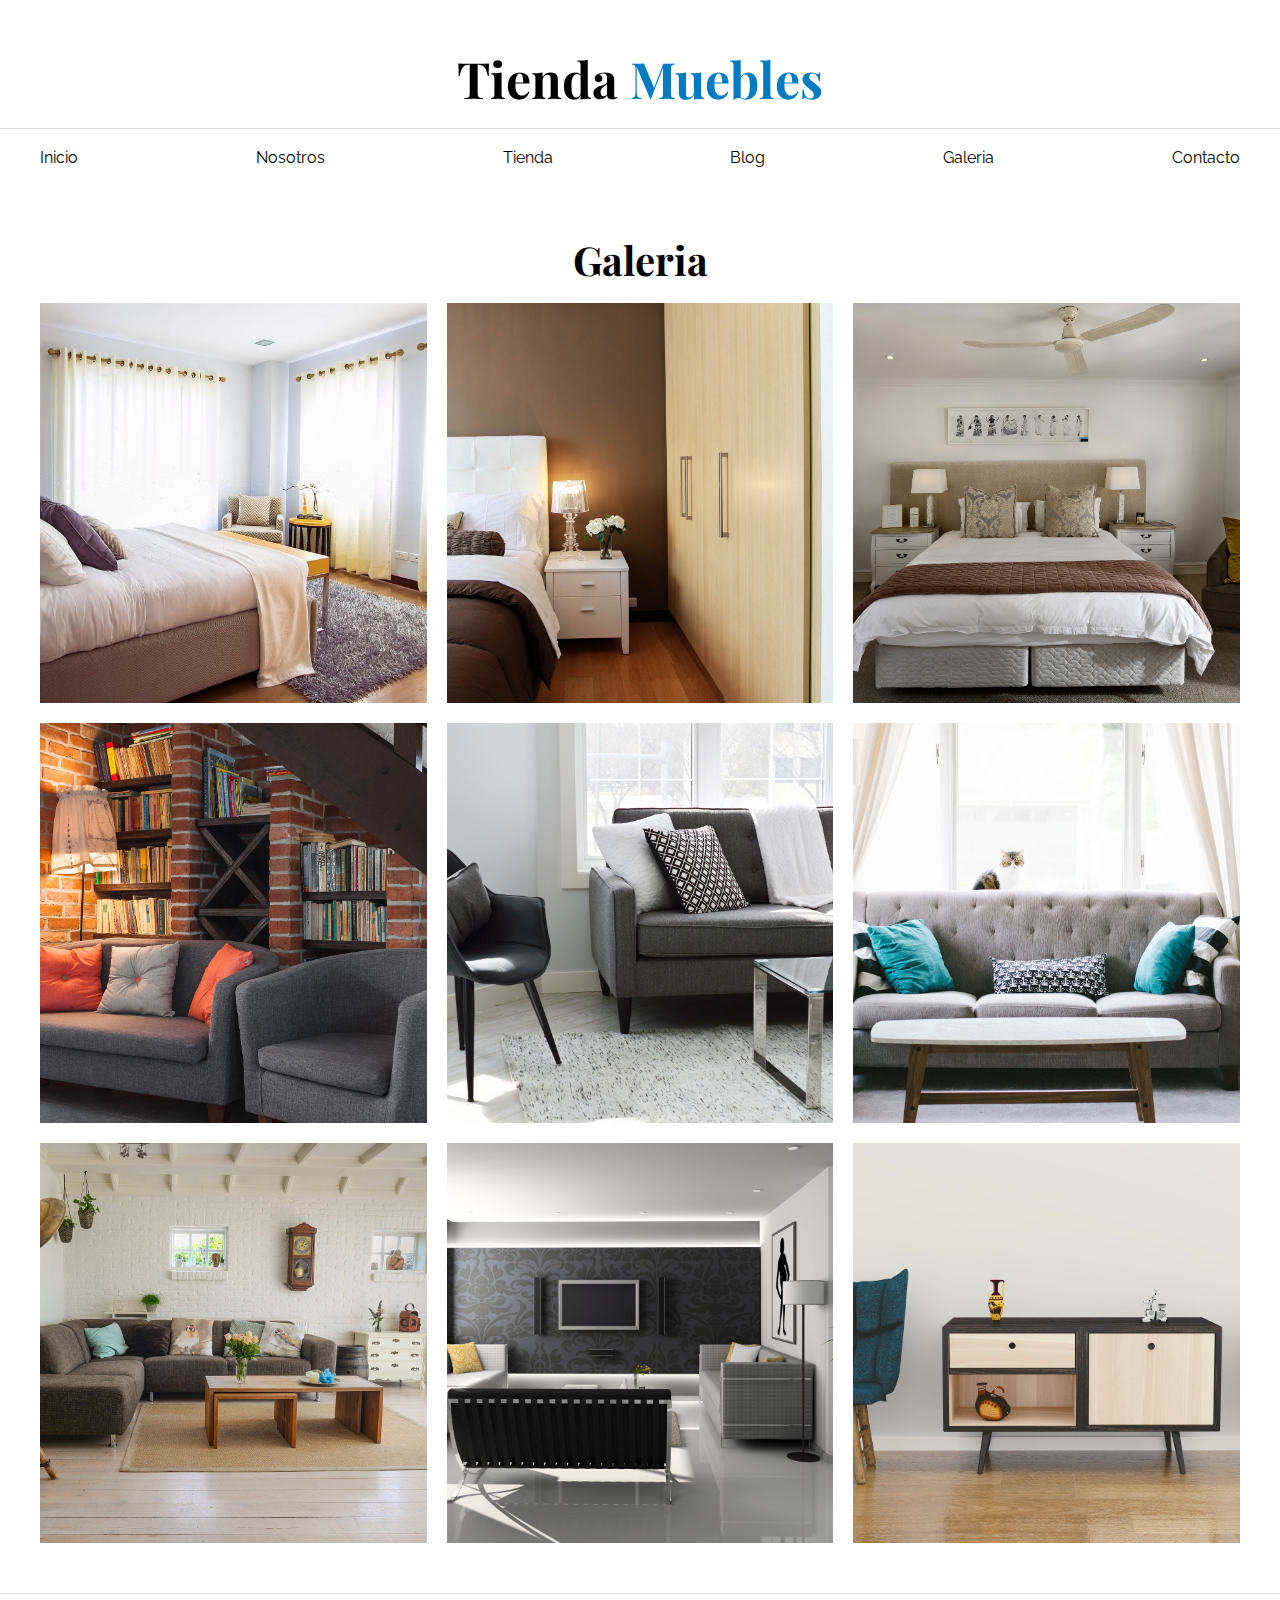
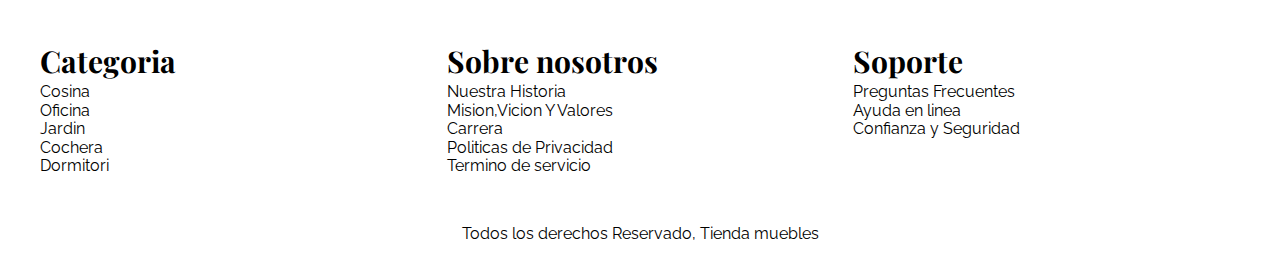
<file: galeria.html>
<!DOCTYPE html>
<html lang="es">
<head>
    <meta charset="UTF-8">
    <meta http-equiv="X-UA-Compatible" content="IE=edge">
    <meta name="viewport" content="width=device-width, initial-scale=1.0">
    <title>Ecommerce-Galeria</title>
    <link rel="stylesheet" href="css/normalise.css">
    <link rel="preconnect" href="https://fonts.googleapis.com">
    <link rel="preconnect" href="https://fonts.gstatic.com" crossorigin>
    <link href="https://fonts.googleapis.com/css2?family=Playfair+Display:wght@700&family=Raleway:wght@400;700;900&display=swap" rel="stylesheet">
    <link rel="stylesheet" href="css/styles.css">
</head>
<body>
    <header>
        <h1 class="nombre-sitio">Tienda <span>Muebles</span> </h1>
    </header>
<div class="contenedor-navegacion">
    <nav class="nav-principal contenedor"> 
        <a href="index.html">Inicio</a>
        <a href="nosotros.html">Nosotros</a>
        <a href="tienda.html">Tienda</a>
        <a href="blog.html">Blog</a>
        <a href="galeria.html">Galeria</a>
        <a href="contacto.html">Contacto</a>
    </nav>
</div>


       <main class="contenido-principal contenedor">
          <h2 class="text-center">Galeria</h2>

          <ul class="galeria">
            <li>
                <a href="img/galeria_01.jpg">
                    <img src="img/galeria_01.jpg" alt="imagen galeria">
                </a>
            </li>

            <li>
                <a href="img/galeria_02.jpg">
                    <img src="img/galeria_02.jpg" alt="imagen galeria">
                </a>
            </li>

            <li>
                <a href="img/galeria_03.jpg">
                    <img src="img/galeria_03.jpg" alt="imagen galeria">
                </a>
            </li>

            <li>
                <a href="img/galeria_04.jpg">
                    <img src="img/galeria_04.jpg" alt="imagen galeria">
                </a>
            </li>

            <li>
                <a href="img/galeria_05.jpg">
                    <img src="img/galeria_05.jpg" alt="imagen galeria">
                </a>
            </li>

            <li>
                <a href="img/galeria_06.jpg">
                    <img src="img/galeria_06.jpg" alt="imagen galeria">
                </a>
            </li>

            <li>
                <a href="img/galeria_07.jpg">
                    <img src="img/galeria_07.jpg" alt="imagen galeria">
                </a>
            </li>

            <li>
                <a href="img/galeria_08.jpg">
                    <img src="img/galeria_08.jpg" alt="imagen galeria">
                </a>
            </li>

            <li>
                <a href="img/galeria_09.jpg">
                    <img src="img/galeria_09.jpg" alt="imagen galeria">
                </a>
            </li>

          </ul>


       </main>
    
       <footer class="site-footer">
        <div class="grid-footer contenedor">
            <div>
                <h3>Categoria</h3>
                <nav class="footer-menu">
                    <a href="">Cosina</a>
                    <a href="">Oficina</a>
                    <a href="">Jardin</a>
                    <a href="">Cochera</a>
                    <a href="">Dormitori</a>
                </nav>
            </div>

            <div>
                <h3>Sobre nosotros</h3>
                <nav class="footer-menu">
                    <a href="">Nuestra Historia</a>
                    <a href="">Mision,Vicion Y Valores</a>
                    <a href="">Carrera</a>
                    <a href="">Politicas de Privacidad</a>
                    <a href="">Termino de servicio</a>
                </nav>
            </div>

            <div>
                <h3>Soporte</h3>
                <nav class="footer-menu">
                    <a href="">Preguntas Frecuentes</a>
                    <a href="">Ayuda en linea</a>
                    <a href="">Confianza y Seguridad</a>
                </nav>
            </div>
        </div>

        <p class="copyright">Todos los derechos Reservado, Tienda muebles</p>

       </footer>
        

        

   
</body>

</html>
</file>
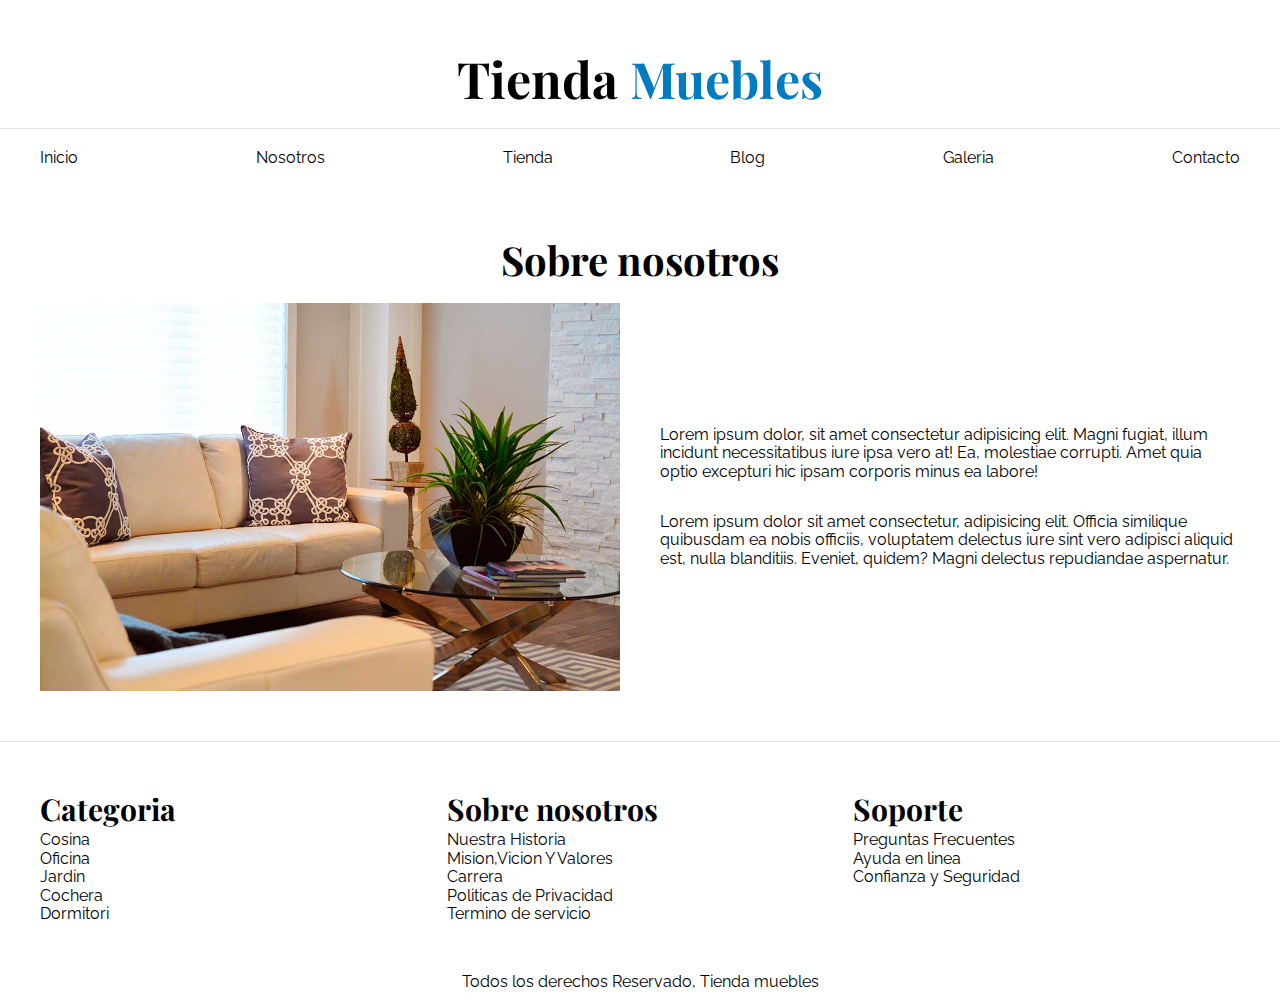
<file: nosotros.html>
<!DOCTYPE html>
<html lang="es">
<head>
    <meta charset="UTF-8">
    <meta http-equiv="X-UA-Compatible" content="IE=edge">
    <meta name="viewport" content="width=device-width, initial-scale=1.0">
    <title>Ecommerce-Nosotros</title>
    <link rel="stylesheet" href="css/normalise.css">
    <link rel="preconnect" href="https://fonts.googleapis.com">
    <link rel="preconnect" href="https://fonts.gstatic.com" crossorigin>
    <link href="https://fonts.googleapis.com/css2?family=Playfair+Display:wght@700&family=Raleway:wght@400;700;900&display=swap" rel="stylesheet">
    <link rel="stylesheet" href="css/styles.css">
</head>
<body>
    <header>
        <h1 class="nombre-sitio">Tienda <span>Muebles</span> </h1>
    </header>
<div class="contenedor-navegacion">
    <nav class="nav-principal contenedor"> 
        <a href="index.html">Inicio</a>
        <a href="nosotros.html">Nosotros</a>
        <a href="tienda.html">Tienda</a>
        <a href="blog.html">Blog</a>
        <a href="galeria.html">Galeria</a>
        <a href="contacto.html">Contacto</a>
    </nav>
</div>


       <main class="contenido-principal contenedor">
          <h2 class="text-center">Sobre nosotros</h2>
          
        <div class="contenido-nosotros">
            <div class="imagen">
                <img src="img/nosotros.jpg" alt="imagen nosotros">
            </div>

            <div class="informacion-nosotros">
                <p>
                    Lorem ipsum dolor, sit amet consectetur adipisicing elit. Magni fugiat, illum incidunt necessitatibus iure ipsa vero at! Ea,
                     molestiae corrupti. Amet quia optio excepturi hic ipsam corporis minus ea labore!
                </p>

                <p>
                    Lorem ipsum dolor sit amet consectetur, adipisicing elit. Officia similique quibusdam ea nobis officiis, voluptatem delectus iure sint vero adipisci aliquid est,
                    nulla blanditiis. Eveniet, quidem? Magni delectus repudiandae aspernatur.
                </p>

              </div>
        </div>
       </main>
    
       <footer class="site-footer">
        <div class="grid-footer contenedor">
            <div>
                <h3>Categoria</h3>
                <nav class="footer-menu">
                    <a href="">Cosina</a>
                    <a href="">Oficina</a>
                    <a href="">Jardin</a>
                    <a href="">Cochera</a>
                    <a href="">Dormitori</a>
                </nav>
            </div>

            <div>
                <h3>Sobre nosotros</h3>
                <nav class="footer-menu">
                    <a href="">Nuestra Historia</a>
                    <a href="">Mision,Vicion Y Valores</a>
                    <a href="">Carrera</a>
                    <a href="">Politicas de Privacidad</a>
                    <a href="">Termino de servicio</a>
                </nav>
            </div>

            <div>
                <h3>Soporte</h3>
                <nav class="footer-menu">
                    <a href="">Preguntas Frecuentes</a>
                    <a href="">Ayuda en linea</a>
                    <a href="">Confianza y Seguridad</a>
                </nav>
            </div>
        </div>

        <p class="copyright">Todos los derechos Reservado, Tienda muebles</p>

       </footer>
        

        

   
</body>

</html>
</file>
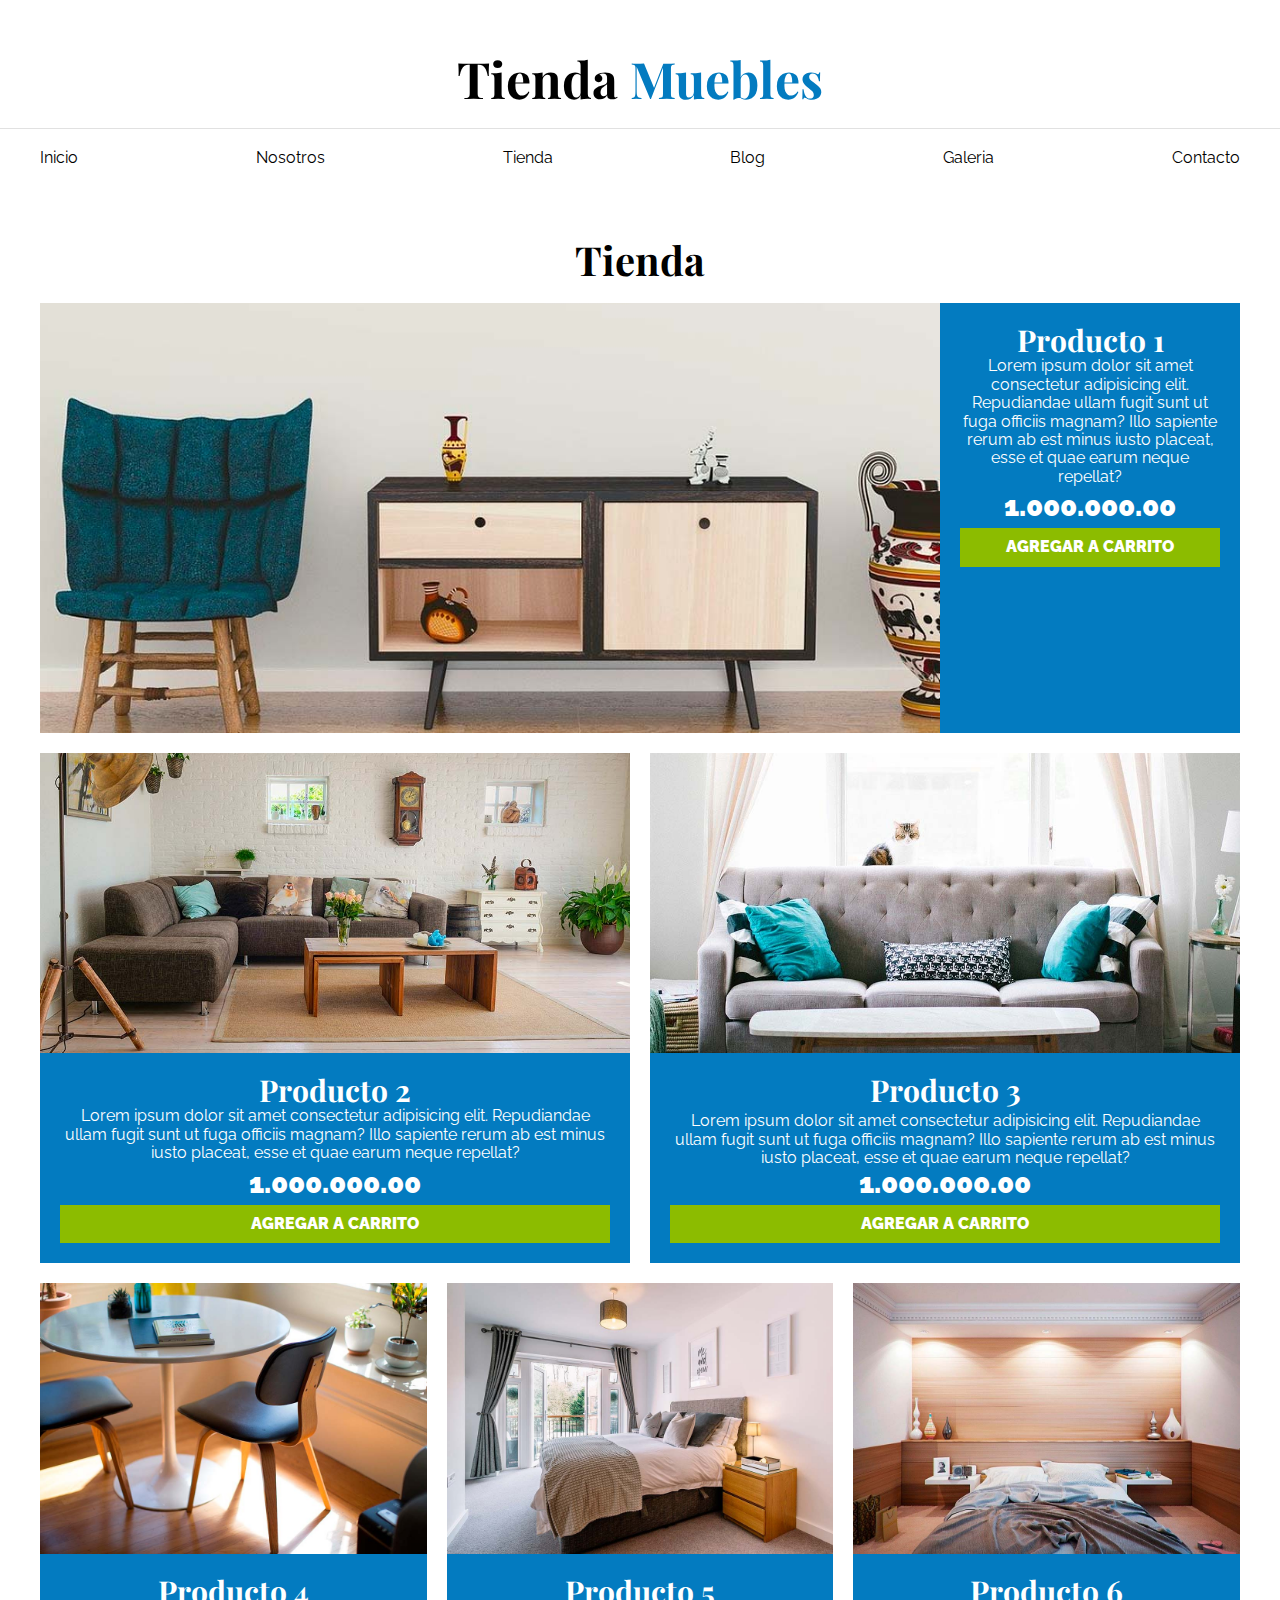
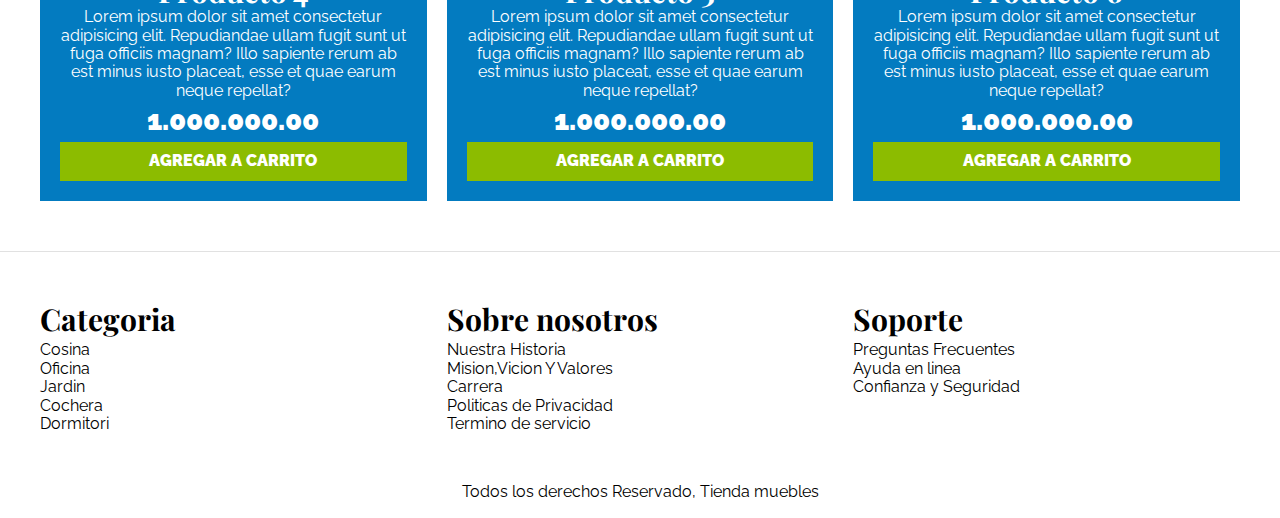
<file: tienda.html>
<!DOCTYPE html>
<html lang="es">
<head>
    <meta charset="UTF-8">
    <meta http-equiv="X-UA-Compatible" content="IE=edge">
    <meta name="viewport" content="width=device-width, initial-scale=1.0">
    <title>Ecommerce-tienda</title>
    <link rel="stylesheet" href="css/normalise.css">
    <link rel="preconnect" href="https://fonts.googleapis.com">
    <link rel="preconnect" href="https://fonts.gstatic.com" crossorigin>
    <link href="https://fonts.googleapis.com/css2?family=Playfair+Display:wght@700&family=Raleway:wght@400;700;900&display=swap" rel="stylesheet">
    <link rel="stylesheet" href="css/styles.css">
</head>
<body>
    <header>
        <h1 class="nombre-sitio">Tienda <span>Muebles</span> </h1>
    </header>
<div class="contenedor-navegacion">
    <nav class="nav-principal contenedor"> 
        <a href="index.html">Inicio</a>
        <a href="nosotros.html">Nosotros</a>
        <a href="tienda.html">Tienda</a>
        <a href="blog.html">Blog</a>
        <a href="galeria.html">Galeria</a>
        <a href="contacto.html">Contacto</a>
    </nav>
</div>


       <main class="contenido-principal contenedor">
          <h2 class="text-center">Tienda</h2>
          <div class="listado-producto">

            <div class="producto">
              <img src="img/producto1.jpg" alt="imagen producto">
              <div class="texto-producto">
                  <h3>Producto 1</h3>
                  <p>Lorem ipsum dolor sit amet consectetur adipisicing elit. Repudiandae ullam fugit sunt ut fuga officiis magnam? 
                      Illo sapiente rerum ab est minus iusto placeat, esse et quae earum neque repellat?</p>
                  <p class="precio">1.000.000.00</p>
                  <a class="btn" href="#">Agregar a carrito</a>
              </div> <!--info del producto-->
            </div> <!--fin de producto-->
  
            <div class="producto">
              <img src="img/producto2.jpg" alt="imagen producto">
              <div class="texto-producto">
                  <h3>Producto 2</h3>
                  <p>Lorem ipsum dolor sit amet consectetur adipisicing elit. Repudiandae ullam fugit sunt ut fuga officiis magnam? 
                      Illo sapiente rerum ab est minus iusto placeat, esse et quae earum neque repellat?</p>
                  <p class="precio">1.000.000.00</p>
                  <a class="btn" href="#">Agregar a carrito</a>
              </div> <!--info del producto-->
            </div> <!--fin de producto-->
  
            <div class="producto">
              <img src="img/producto3.jpg" alt="imagen producto">
              <div class="texto-producto">
                  <h3>Producto 3</h3>
                  <p></p>Lorem ipsum dolor sit amet consectetur adipisicing elit. Repudiandae ullam fugit sunt ut fuga officiis magnam? 
                  Illo sapiente rerum ab est minus iusto placeat, esse et quae earum neque repellat?
                  <p class="precio">1.000.000.00</p>
                  <a class="btn" href="#">Agregar a carrito</a>
              </div> <!--info del producto-->
            </div> <!--fin de producto-->
  
            <div class="producto">
              <img src="img/producto4.jpg" alt="imagen producto">
              <div class="texto-producto">
                  <h3>Producto 4</h3>
                  <p>Lorem ipsum dolor sit amet consectetur adipisicing elit. Repudiandae ullam fugit sunt ut fuga officiis magnam? 
                      Illo sapiente rerum ab est minus iusto placeat, esse et quae earum neque repellat?</p>
                  <p class="precio">1.000.000.00</p>
                  <a class="btn" href="#">Agregar a carrito</a>
              </div> <!--info del producto-->
            </div> <!--fin de producto-->
  
            <div class="producto">
              <img src="img/producto5.jpg" alt="imagen producto">
              <div class="texto-producto">
                  <h3>Producto 5</h3>
                  <p>Lorem ipsum dolor sit amet consectetur adipisicing elit. Repudiandae ullam fugit sunt ut fuga officiis magnam? 
                      Illo sapiente rerum ab est minus iusto placeat, esse et quae earum neque repellat?</p>
                  <p class="precio">1.000.000.00</p>
                  <a class="btn" href="#">Agregar a carrito</a>
              </div> <!--info del producto-->
            </div> <!--fin de producto-->
  
            <div class="producto">
              <img src="img/producto6.jpg" alt="imagen producto">
              <div class="texto-producto">
                  <h3>Producto 6</h3>
                  <p>Lorem ipsum dolor sit amet consectetur adipisicing elit. Repudiandae ullam fugit sunt ut fuga officiis magnam? 
                      Illo sapiente rerum ab est minus iusto placeat, esse et quae earum neque repellat?</p>
                  <p class="precio">1.000.000.00</p>
                  <a  class="btn" href="#">Agregar a carrito</a>
              </div> <!--info del producto-->
            </div> <!--fin de producto-->
  
          </div>
       </main>
    
       <footer class="site-footer">
        <div class="grid-footer contenedor">
            <div>
                <h3>Categoria</h3>
                <nav class="footer-menu">
                    <a href="">Cosina</a>
                    <a href="">Oficina</a>
                    <a href="">Jardin</a>
                    <a href="">Cochera</a>
                    <a href="">Dormitori</a>
                </nav>
            </div>

            <div>
                <h3>Sobre nosotros</h3>
                <nav class="footer-menu">
                    <a href="">Nuestra Historia</a>
                    <a href="">Mision,Vicion Y Valores</a>
                    <a href="">Carrera</a>
                    <a href="">Politicas de Privacidad</a>
                    <a href="">Termino de servicio</a>
                </nav>
            </div>

            <div>
                <h3>Soporte</h3>
                <nav class="footer-menu">
                    <a href="">Preguntas Frecuentes</a>
                    <a href="">Ayuda en linea</a>
                    <a href="">Confianza y Seguridad</a>
                </nav>
            </div>
        </div>

        <p class="copyright">Todos los derechos Reservado, Tienda muebles</p>

       </footer>
        

        

   
</body>

</html>
</file>
<file: css/styles.css>
html{
    box-sizing:border-box ;
    font-size: 62.5%;/*1 REM = 10 PX*/
}

*,*:before, *:after{
    box-sizing: inherit;
}

body{
    font-family: 'Raleway', sans-serif;
    font-size: 1.6rem;
}


/* globales*/

h1,h2,h3{
    font-family: 'Playfair Display', serif;
    margin: 0 0 2rem 0;
}

h1{
   font-size: 3.8rem;
}

@media (min-width: 768px) {
    h1{
        font-size: 5rem;
    }
}

h2{
    font-size: 3,2rem;
}

@media (min-width: 768px) {
    h2{
     font-size: 4rem;
    }
}

h3{
    font-size: 2,4rem;
}

@media (min-width: 768px) {
    h3{
        font-size: 3rem;
    }
}

a{
    text-decoration: none;
    color: #000;
}

img{
    max-width: 100%;
    display: block;
}

.contenedor{
    max-width: 120rem;
    margin: 0 auto 0 auto;
}


/* header y navegacion*/
.nombre-sitio{
    margin-top: 5rem;
    text-align: center;
}

.nombre-sitio span{
    color: #037bc0;
}

.contenedor-navegacion{
    border-top: .1rem solid #e1e1e1;
}

.nav-principal{
    padding: 2rem 0;
    display: flex;
    flex-direction: column;
    align-items: center;
}

@media (min-width: 768px) {
    .nav-principal{
       justify-content: space-between;
       flex-direction: row; 
    }
}

.hero{
    background-image: url(../img/principal.jpg);
    background-repeat: no-repeat;
    background-size: cover;
    background-position: center center;
    height: 25rem;
}

@media (min-width: 768px) {
    .hero{
        height: 55rem;
    }
}

/*utilidades*/
.text-center{
    text-align: center;
}

@media (min-width: 768px) {
    .max-width-30 {
        max-width: 30rem;
    }
}


.btn{
    background-color: #8cbc00;
    display: block;
    color: #ffffff;
    text-transform: uppercase;
    font-weight: 900;
    padding: 1rem;
    transition: background-color .3s ease-out;
    text-align: center;
    border: none;
    width: 100%;
}

.btn:hover{
    background-color: #769c02;
    cursor: pointer;
}

@media (min-width: 768px){
    .btn {
        width: auto;
    }
}

/* categorias */

@media (min-width: 768px) {
    .listado-categorias{
        display: grid;
        grid-template-columns: repeat(3,1fr);
        gap: 2rem;
    }
}

.categoria img{
    width: 100%;
}

.categoria{
    margin-bottom: 2rem;
}

@media (min-width: 768px) {
    .categoria {
        margin-bottom: 0;
    }
}

.categoria h2{
    text-align: center;
}

.categoria{
    padding: 5rem 0;
}

.categoria a{
    display: block;
    text-align: center;
    padding: 2rem;
    font-size: 2rem;
}

.categoria a:hover{
    background-color: #037bc0;
    color: #ffffff;
    border-bottom-right-radius: 1rem;
    
}

/*bloque nosotros*/

.sobre-nosotros {
    background-image: linear-gradient(to bottom, transparent 50%, #037bc0 50%, #037bc0 100%) , url(../img/nosotros.jpg);
    background-position: center, top left;
    background-repeat: no-repeat;
    background-size: 100% , 70rem;

}

@media (min-width: 768px) {
    .sobre-nosotros {
        background-image: linear-gradient(to right, transparent 50%, #037bc0 50%, #037bc0 100%) , url(../img/nosotros.jpg);
        background-position: left center;
        padding: 10rem 0;
        background-size: 100% , 160rem;
    
    } 
}

.sobre-nosotros-grid{
    display: grid;
    grid-template-rows: repeat(2, 1fr);
}

@media (min-width: 768px) {
    .sobre-nosotros-grid{
        grid-template-columns: repeat(2, 1fr);
        grid-template-rows: unset;
        column-gap: 10rem;
    }
}

.texto-nosotros{
    grid-row: 2 / 3;
    color: #ffffff;
    padding: 5rem;
}

@media (min-width: 768px) {
    .texto-nosotros{
        grid-column: 2 / 3;
    }
}

/*listado de productos*/

.contenido-principal{
    padding-top: 5rem;
}

@media (min-width: 768px) {
    .listado-producto{
        display: grid;
        grid-template-columns: repeat(6 1fr);
        gap: 2rem;
    }
    
    .producto:nth-child(1){
        grid-column-start: 1;
        grid-column-end: 7;
        display: grid;
        grid-template-columns: 3fr 1fr;
    }
    
    .producto:nth-child(1) img{
        height: 43rem;
        width: 100%;
        object-fit: cover;
    }
    
    .producto:nth-child(2){
        grid-column-start: 1;
        grid-column-end: 4;
    }
    
    .producto:nth-child(2) img{
        height: 30rem;
        width: 100%;
        object-fit: cover;
    }
    
    .producto:nth-child(3){
        grid-column-start: 4;
        grid-column-end: 7;
    }
    
    .producto:nth-child(3) img{
        height: 30rem;
        width: 100%;
        object-fit: cover;
    }
    
    .producto:nth-child(4){
        grid-column-start: 1;
        grid-column-end: 3;
    }
    
    .producto:nth-child(5){
        grid-column-start: 3;
        grid-column-end: 5;
    }
    
    .producto:nth-child(6){
        grid-column-start: 5;
        grid-column-end: 7;
    }
}


 
.producto{
    background-color: #037bc0;
    margin-bottom: 2rem;
}

@media (min-width: 768px) {
    .producto{
        margin-bottom: 0;
    }
}

.producto:last-of-type{
    margin-bottom: 0;
}

.texto-producto h3{
    margin: 0;
}

.texto-producto p{
    margin: 0 0 .5rem 0;
}


.texto-producto .precio{
    font-size: 2.8rem;
    font-weight: 900;
}

.texto-producto{
    text-align: center;
    color: #ffffff;
    padding: 2rem;
}

/*footer*/

.site-footer h3{
    margin-bottom: .5rem;
    text-align: center;
}

.site-footer{
    border-top: 1px solid #e1e1e1;
    margin-top: 5rem;
    padding-top: 5rem;
}

@media (min-width: 768px) {
    .site-footer h3{
        text-align: left;
    }
    .grid-footer {
        display: grid;
        grid-template-columns: repeat(3, 1fr);
        gap: 2rem;
    }
}

.grid-footer > div {
    margin-bottom: 2rem;
}

@media (min-width: 768px) {
    .grid-footer > div{
        margin: 0;
    }
}

.footer-menu a{
    display: block;
    text-align: center;
}

@media (min-width: 768px) {
    .footer-menu a{
        text-align: left;
    }
}

.copyright{
    text-align: center;
    margin-top: 5rem;
}

/*NOSOTROS*/

.contenido-nosotros{
    display: grid;
    grid-template-columns: 2fr 1fr;
    grid-template-columns: repeat(auto-fit, minmax(25rem ,1fr) );
    column-gap: 4rem;
}

.informacion-nosotros{
    display: flex;
    flex-direction: column;
    justify-content: center;
    padding: 5rem;
}

@media (min-width: 768px) {
    .informacion-nosotros {
        padding: 0;
    }
}

/*Blog*/

@media (min-width: 768px) {
    .contenedor-blog {
        display: grid;
        grid-template-columns: 2fr 1fr;
        column-gap: 4rem;
    }
    
}

.entrada{
    border-bottom: 2px solid #e1e1e1;
    margin-bottom: 2rem;
    padding-bottom: 4rem;
}

.entrada h2{
    text-align: center;
}
 
@media (min-width: 768px) {
    .entrada h2{
        text-align: left;
    }
}

.contenido-blog{
    padding: 2rem;
}

.entrada:last-of-type{
    border: none;
}

@media (min-width: 768px) {
    .entrada-meta {
        display: flex;
        justify-content: space-between;
    }
}



.entrada-meta p{
    font-weight: bold;
}

.entrada-meta span{
    color: #037bc0;
}

.contenido-entrada-blog{
    width: 60rem;
    margin: 0 auto;
}

/*Galeria*/

.galeria{
    list-style: none;
    padding: 0;
    margin: 0;
    display: grid;
    grid-template-columns: repeat(2, 1fr);
    gap: 2rem;
}

@media (min-width: 768px) {
    .galeria {
        grid-template-columns: repeat(3, 1fr);
    }
}

.galeria img{
    height: 40rem;
    width: 40rem;
    object-fit: cover;
}

/*Formulario*/

.formulario{
    max-width: 60rem;
    margin: 0 auto;
}

.formulario fieldset{
    border: 1px solid black;
    margin-bottom: 2rem;
}

.formulario legend{
    background-color: #005485;
    width: 100%;
    text-align: center;
    color: #ffffff;
    text-transform: uppercase;
    font-weight: 900;
    padding: 1rem;
    margin-bottom: 4rem;
}

.campo{
    display: flex;
    margin-bottom: 2rem;
}

.campo label{
    flex-basis: 10rem;
}

.campo input:not([type="radio"]),
.campo textarea,
.campo select{
    flex: 1;
    border: 1px solid #e1e1e1;
    padding: 1rem;
}
</file>
<file: css/normalise.css>
/*! normalize.css v8.0.1 | MIT License | github.com/necolas/normalize.css */

/* Document
   ========================================================================== */

/**
 * 1. Correct the line height in all browsers.
 * 2. Prevent adjustments of font size after orientation changes in iOS.
 */

 html {
    line-height: 1.15; /* 1 */
    -webkit-text-size-adjust: 100%; /* 2 */
  }
  
  /* Sections
     ========================================================================== */
  
  /**
   * Remove the margin in all browsers.
   */
  
  body {
    margin: 0;
  }
  
  /**
   * Render the `main` element consistently in IE.
   */
  
  main {
    display: block;
  }
  
  /**
   * Correct the font size and margin on `h1` elements within `section` and
   * `article` contexts in Chrome, Firefox, and Safari.
   */
  
  h1 {
    font-size: 2em;
    margin: 0.67em 0;
  }
  
  /* Grouping content
     ========================================================================== */
  
  /**
   * 1. Add the correct box sizing in Firefox.
   * 2. Show the overflow in Edge and IE.
   */
  
  hr {
    box-sizing: content-box; /* 1 */
    height: 0; /* 1 */
    overflow: visible; /* 2 */
  }
  
  /**
   * 1. Correct the inheritance and scaling of font size in all browsers.
   * 2. Correct the odd `em` font sizing in all browsers.
   */
  
  pre {
    font-family: monospace, monospace; /* 1 */
    font-size: 1em; /* 2 */
  }
  
  /* Text-level semantics
     ========================================================================== */
  
  /**
   * Remove the gray background on active links in IE 10.
   */
  
  a {
    background-color: transparent;
  }
  
  /**
   * 1. Remove the bottom border in Chrome 57-
   * 2. Add the correct text decoration in Chrome, Edge, IE, Opera, and Safari.
   */
  
  abbr[title] {
    border-bottom: none; /* 1 */
    text-decoration: underline; /* 2 */
    text-decoration: underline dotted; /* 2 */
  }
  
  /**
   * Add the correct font weight in Chrome, Edge, and Safari.
   */
  
  b,
  strong {
    font-weight: bolder;
  }
  
  /**
   * 1. Correct the inheritance and scaling of font size in all browsers.
   * 2. Correct the odd `em` font sizing in all browsers.
   */
  
  code,
  kbd,
  samp {
    font-family: monospace, monospace; /* 1 */
    font-size: 1em; /* 2 */
  }
  
  /**
   * Add the correct font size in all browsers.
   */
  
  small {
    font-size: 80%;
  }
  
  /**
   * Prevent `sub` and `sup` elements from affecting the line height in
   * all browsers.
   */
  
  sub,
  sup {
    font-size: 75%;
    line-height: 0;
    position: relative;
    vertical-align: baseline;
  }
  
  sub {
    bottom: -0.25em;
  }
  
  sup {
    top: -0.5em;
  }
  
  /* Embedded content
     ========================================================================== */
  
  /**
   * Remove the border on images inside links in IE 10.
   */
  
  img {
    border-style: none;
  }
  
  /* Forms
     ========================================================================== */
  
  /**
   * 1. Change the font styles in all browsers.
   * 2. Remove the margin in Firefox and Safari.
   */
  
  button,
  input,
  optgroup,
  select,
  textarea {
    font-family: inherit; /* 1 */
    font-size: 100%; /* 1 */
    line-height: 1.15; /* 1 */
    margin: 0; /* 2 */
  }
  
  /**
   * Show the overflow in IE.
   * 1. Show the overflow in Edge.
   */
  
  button,
  input { /* 1 */
    overflow: visible;
  }
  
  /**
   * Remove the inheritance of text transform in Edge, Firefox, and IE.
   * 1. Remove the inheritance of text transform in Firefox.
   */
  
  button,
  select { /* 1 */
    text-transform: none;
  }
  
  /**
   * Correct the inability to style clickable types in iOS and Safari.
   */
  
  button,
  [type="button"],
  [type="reset"],
  [type="submit"] {
    -webkit-appearance: button;
  }
  
  /**
   * Remove the inner border and padding in Firefox.
   */
  
  button::-moz-focus-inner,
  [type="button"]::-moz-focus-inner,
  [type="reset"]::-moz-focus-inner,
  [type="submit"]::-moz-focus-inner {
    border-style: none;
    padding: 0;
  }
  
  /**
   * Restore the focus styles unset by the previous rule.
   */
  
  button:-moz-focusring,
  [type="button"]:-moz-focusring,
  [type="reset"]:-moz-focusring,
  [type="submit"]:-moz-focusring {
    outline: 1px dotted ButtonText;
  }
  
  /**
   * Correct the padding in Firefox.
   */
  
  fieldset {
    padding: 0.35em 0.75em 0.625em;
  }
  
  /**
   * 1. Correct the text wrapping in Edge and IE.
   * 2. Correct the color inheritance from `fieldset` elements in IE.
   * 3. Remove the padding so developers are not caught out when they zero out
   *    `fieldset` elements in all browsers.
   */
  
  legend {
    box-sizing: border-box; /* 1 */
    color: inherit; /* 2 */
    display: table; /* 1 */
    max-width: 100%; /* 1 */
    padding: 0; /* 3 */
    white-space: normal; /* 1 */
  }
  
  /**
   * Add the correct vertical alignment in Chrome, Firefox, and Opera.
   */
  
  progress {
    vertical-align: baseline;
  }
  
  /**
   * Remove the default vertical scrollbar in IE 10+.
   */
  
  textarea {
    overflow: auto;
  }
  
  /**
   * 1. Add the correct box sizing in IE 10.
   * 2. Remove the padding in IE 10.
   */
  
  [type="checkbox"],
  [type="radio"] {
    box-sizing: border-box; /* 1 */
    padding: 0; /* 2 */
  }
  
  /**
   * Correct the cursor style of increment and decrement buttons in Chrome.
   */
  
  [type="number"]::-webkit-inner-spin-button,
  [type="number"]::-webkit-outer-spin-button {
    height: auto;
  }
  
  /**
   * 1. Correct the odd appearance in Chrome and Safari.
   * 2. Correct the outline style in Safari.
   */
  
  [type="search"] {
    -webkit-appearance: textfield; /* 1 */
    outline-offset: -2px; /* 2 */
  }
  
  /**
   * Remove the inner padding in Chrome and Safari on macOS.
   */
  
  [type="search"]::-webkit-search-decoration {
    -webkit-appearance: none;
  }
  
  /**
   * 1. Correct the inability to style clickable types in iOS and Safari.
   * 2. Change font properties to `inherit` in Safari.
   */
  
  ::-webkit-file-upload-button {
    -webkit-appearance: button; /* 1 */
    font: inherit; /* 2 */
  }
  
  /* Interactive
     ========================================================================== */
  
  /*
   * Add the correct display in Edge, IE 10+, and Firefox.
   */
  
  details {
    display: block;
  }
  
  /*
   * Add the correct display in all browsers.
   */
  
  summary {
    display: list-item;
  }
  
  /* Misc
     ========================================================================== */
  
  /**
   * Add the correct display in IE 10+.
   */
  
  template {
    display: none;
  }
  
  /**
   * Add the correct display in IE 10.
   */
  
  [hidden] {
    display: none;
  }
</file>
